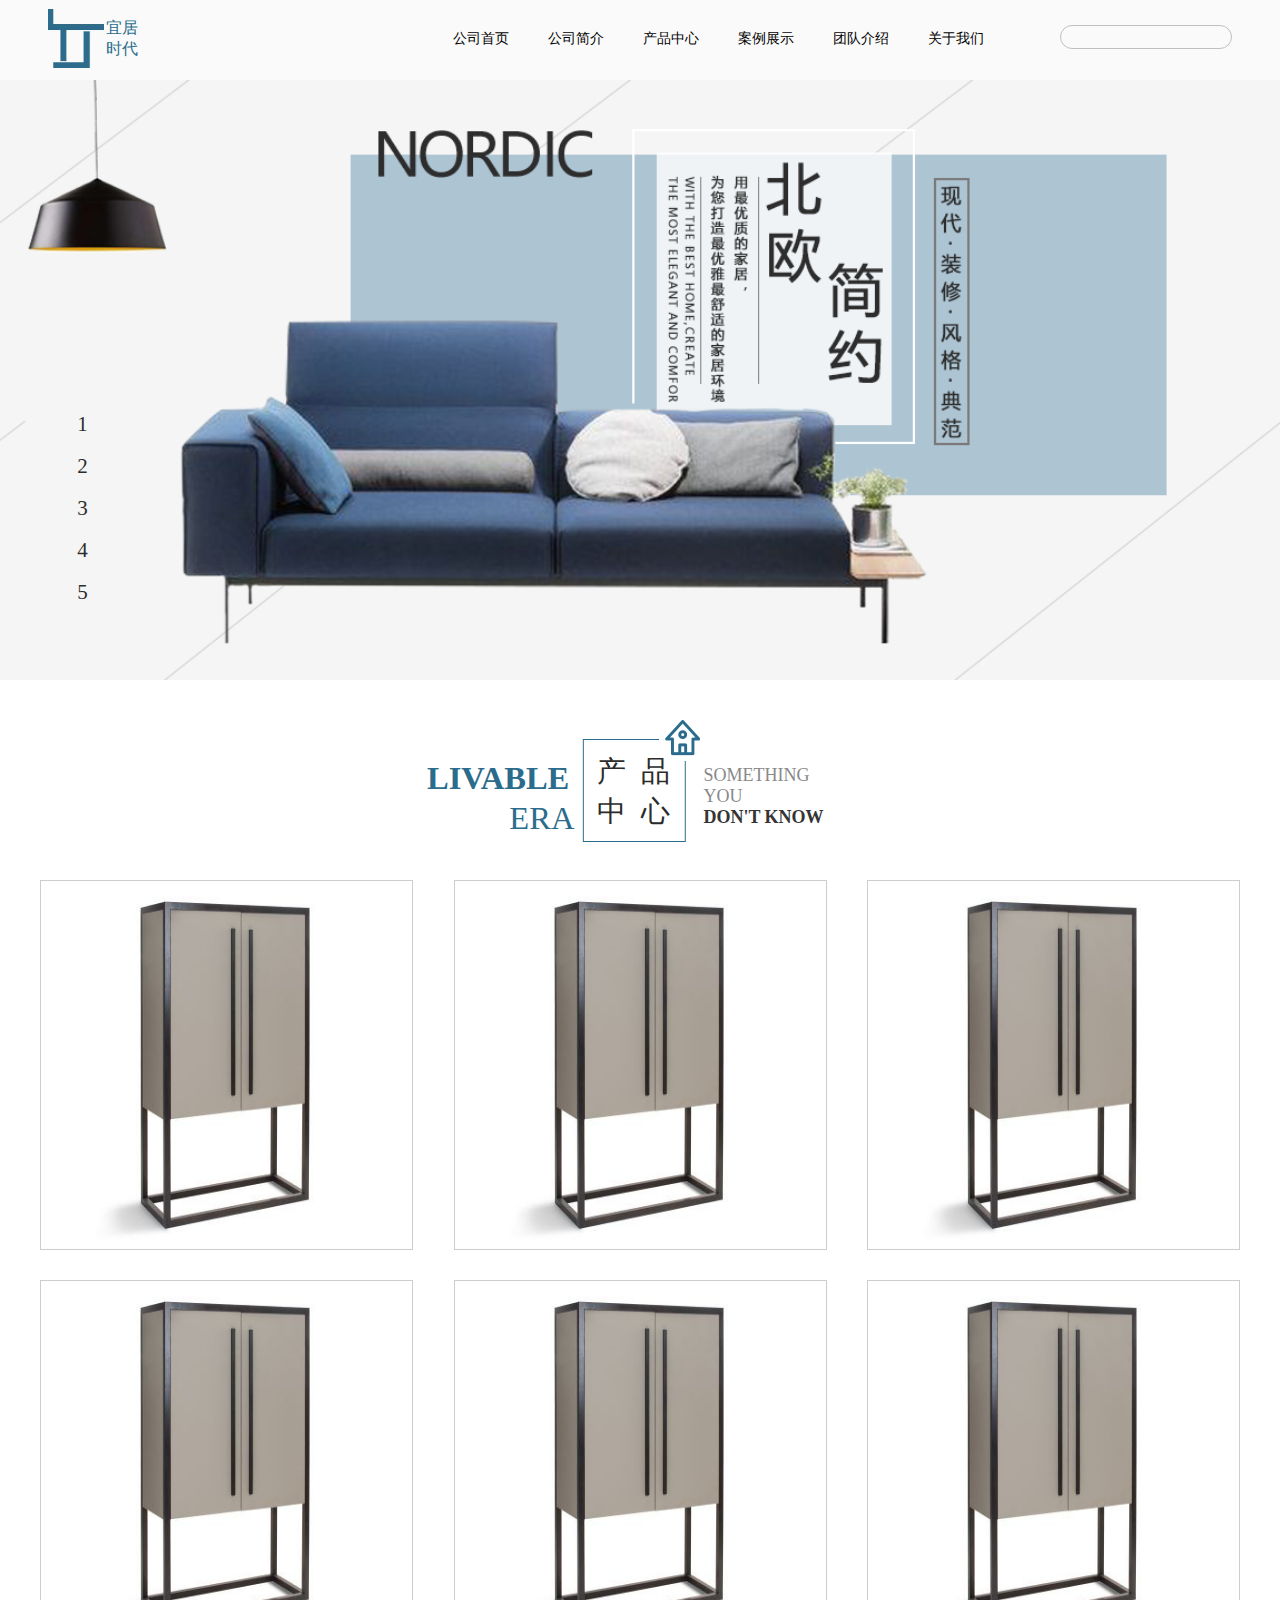
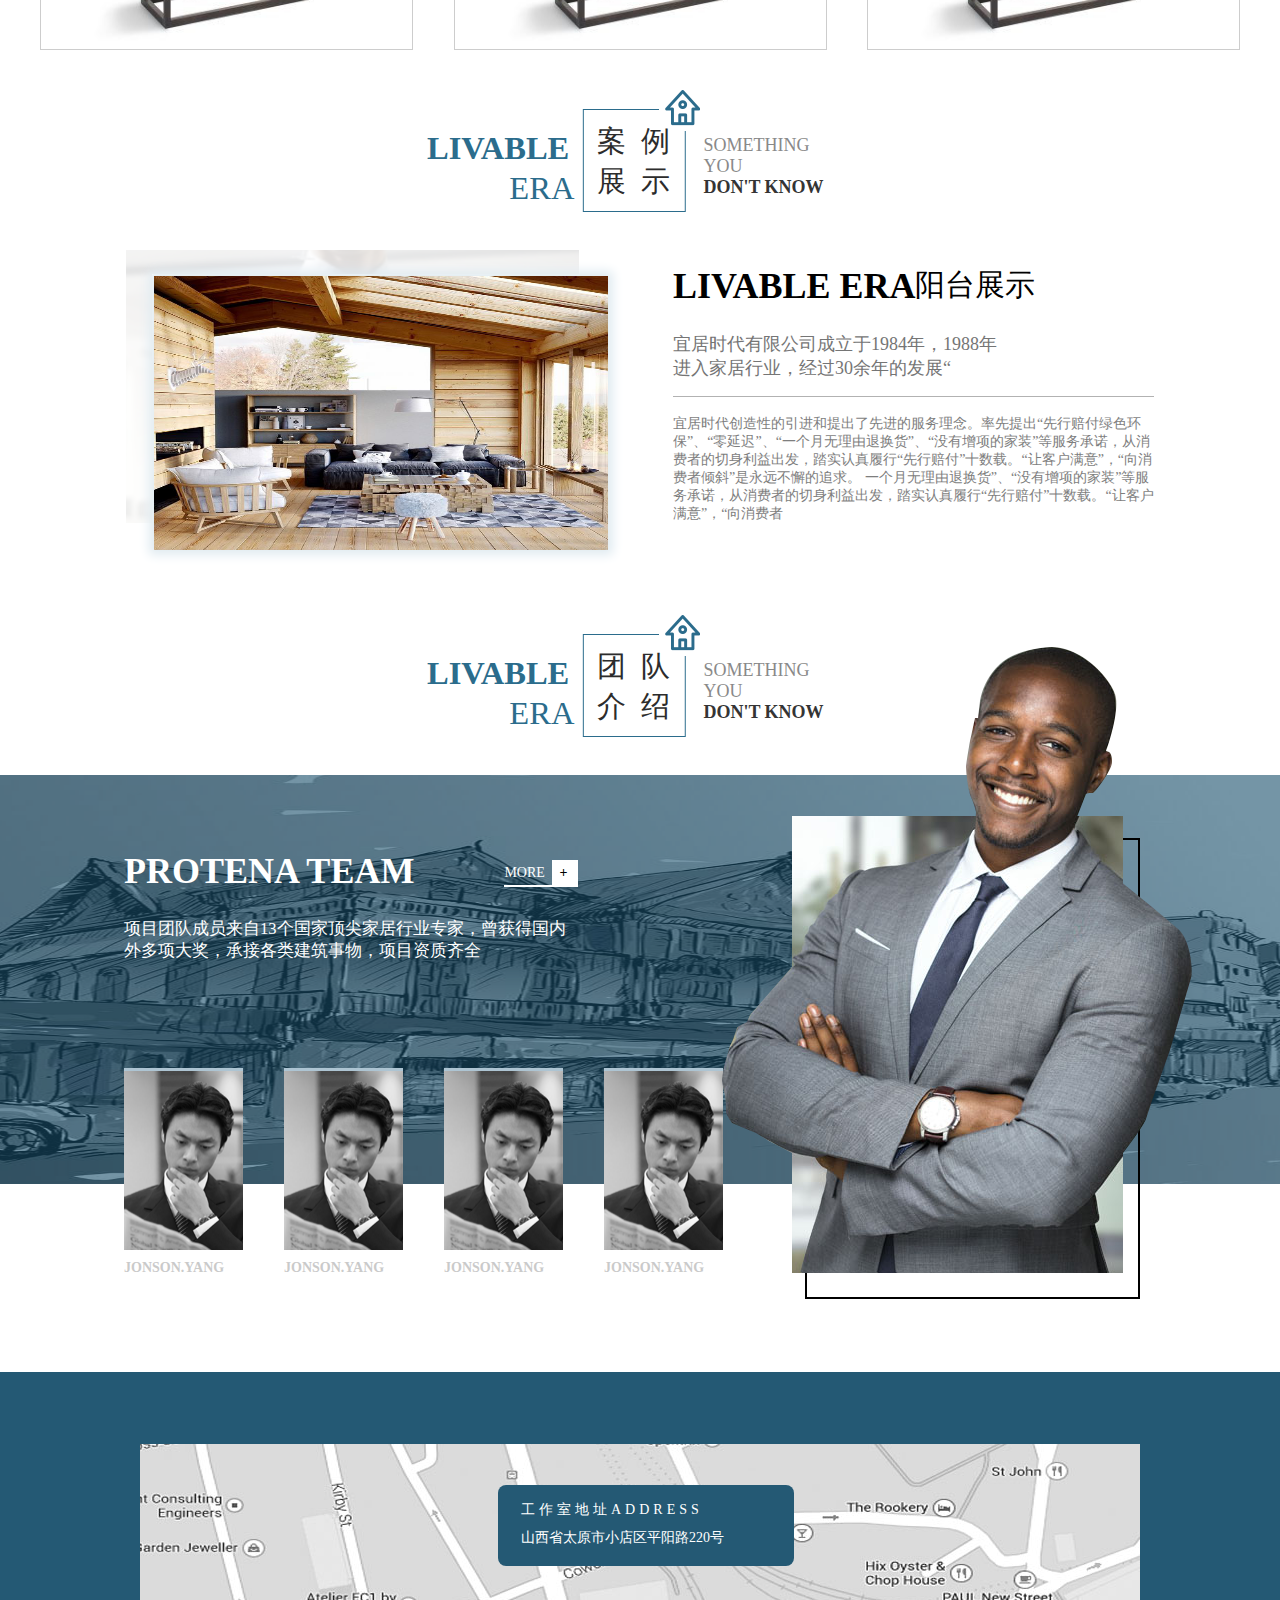
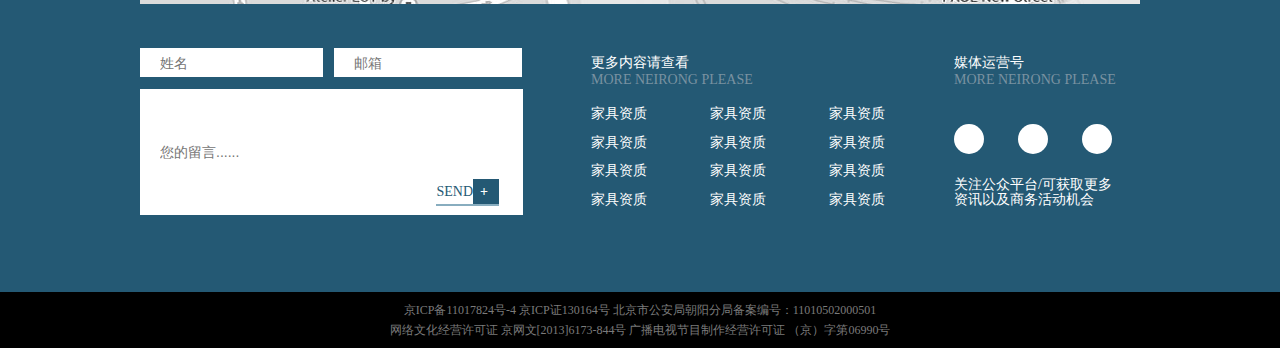
<file: index.html>
<!DOCTYPE html>
<html lang="en">
<head>
	<meta charset="UTF-8">
	<title>公司首页</title>
	<link rel="stylesheet" href="css/index.css">
	<link rel="stylesheet" href="css/public.css">
</head>
<body>
	<div id="head">
		<div class="head_top">
			<div class="head_logo">
				<img src="img/logo.jpg" alt="" class="logo">
				<p class="yiju_zi">宜居时代</p>
			</div>
			<div class="daohan">
				<div class="daohan_item">
					<div class="item_left"></div>
					<a href="index.html">
						<span class="daohan_zi">公司首页</span>
					</a>
					<div class="item_right"></div>
				</div>
				<div class="daohan_item">
					<div class="item_left"></div>
					<a href="gongsi.html">
						<span class="daohan_zi">公司简介</span>
					</a>
					<div class="item_right"></div>
				</div>
				<div class="daohan_item">
					<div class="item_left"></div>
					<a href="product.html">
						<span class="daohan_zi">产品中心</span>
					</a>
					<div class="item_right"></div>
				</div>
				<div class="daohan_item">
					<div class="item_left"></div>
					<a href="anli.html">
						<span class="daohan_zi">案例展示</span>
					</a>
					<div class="item_right"></div>
				</div>
				<div class="daohan_item">
					<div class="item_left"></div>
					<a href="tuandui.html">
						<span class="daohan_zi">团队介绍</span>
					</a>
					<div class="item_right"></div>
				</div>
				<div class="daohan_item">
					<div class="item_left"></div>
					<a href="about.html">
						<span class="daohan_zi">关于我们</span>
					</a>
					<div class="item_right"></div>
				</div>
			</div>
			<div class="sousuo">
				<p>&#xe627;</p>
			</div>	
		</div>
	</div>
	<div class="banner">
		<div class="banner_all1">
			<div class="banner_item">
				<div class="item_left"></div>
				<p class="banner_shuzi">1</p>
				<div class="item_right"></div>
			</div>
			<div class="banner_item banner_item1">
				<div class="item_left"></div>
				<p class="banner_shuzi ">2</p>
				<div class="item_right"></div>
			</div>
			<div class="banner_item banner_item1">
				<div class="item_left"></div>
				<p class="banner_shuzi">3</p>
				<div class="item_right"></div>
			</div>
			<div class="banner_item banner_item1">
				<div class="item_left"></div>
				<p class="banner_shuzi">4</p>
				<div class="item_right"></div>
			</div>
			<div class="banner_item banner_item1">
				<div class="item_left"></div>
				<p class="banner_shuzi">5</p>
				<div class="item_right"></div>
			</div>
		</div>
	</div>
	<div class="product">
		<div class="product_top">
			<p class="product_strong">LIVABLE</p>
			<p class="product_normal">ERA</p>
			<div class="product_title">
				产品<br>中心
			</div>
			<span class="pruoduct_right">
				SOMETHING<br>YOU
				<h1>DON'T KNOW</h1>
			</span>
		</div>
		<div class="product_bottom">
			<div class="product_item product_item2">
				<img src="img/pro1.png" alt="">
				<div class="product_float">
					<div class="product_floata">
					</div>
					<div class="product_floatb">餐桌</div>
					<div class="product_floatc">
						<img src="img/qq.png" alt="">
						<p> ·TABLE·</p>
						<img src="img/qq.png" alt="">
					</div>
				</div>
			</div>
			<div class="product_item  product_item1 product_item2">
				<img src="img/pro1.png" alt="">
				<div class="product_float">
					<div class="product_floata">
					</div>
					<div class="product_floatb">餐桌</div>
					<div class="product_floatc">
						<img src="img/qq.png" alt="">
						<p> ·TABLE·</p>
						<img src="img/qq.png" alt="">
					</div>
				</div>
			</div>
			<div class="product_item product_item2">
				<img src="img/pro1.png" alt="">
				<div class="product_float">
					<div class="product_floata">
					</div>
					<div class="product_floatb">餐桌</div>
					<div class="product_floatc">
						<img src="img/qq.png" alt="">
						<p> ·TABLE·</p>
						<img src="img/qq.png" alt="">
					</div>
				</div>
			</div>
			<div class="product_item">
				<img src="img/pro1.png" alt="">
				<div class="product_float">
					<div class="product_floata">
					</div>
					<div class="product_floatb">餐桌</div>
					<div class="product_floatc">
						<img src="img/qq.png" alt="">
						<p> ·TABLE·</p>
						<img src="img/qq.png" alt="">
					</div>
				</div>
			</div>
			<div class="product_item  product_item1">
				<img src="img/pro1.png" alt="">
				<div class="product_float">
					<div class="product_floata">
					</div>
					<div class="product_floatb">餐桌</div>
					<div class="product_floatc">
						<img src="img/qq.png" alt="">
						<p> ·TABLE·</p>
						<img src="img/qq.png" alt="">
					</div>
				</div>
			</div>
			<div class="product_item">
				<img src="img/pro1.png" alt="">
				<div class="product_float">
					<div class="product_floata">
					</div>
					<div class="product_floatb">餐桌</div>
					<div class="product_floatc">
						<img src="img/qq.png" alt="">
						<p> ·TABLE·</p>
						<img src="img/qq.png" alt="">
					</div>
				</div>
			</div>
		</div>
	</div>
	<div class="product tuandui">
		<div class="product_top">
			<p class="product_strong">LIVABLE</p>
			<p class="product_normal">ERA</p>
			<div class="product_title">
				案例<br>展示
			</div>
			<span class="pruoduct_right">
				SOMETHING<br>YOU
				<h1>DON'T KNOW</h1>
			</span>
		</div>
		<div class="tuandui_bottom">
			<img src="img/tuandui2.png" alt="" class="tuandui_tu2">
			<img src="img/tuandui3.png" alt="" class="tuandui_tu3">
			<img src="img/tuandui1.png" alt="" class="tuandui_tu1">
			<h1>LIVABLE ERA <h2>阳台展示</h2></h1>
			<p>宜居时代有限公司成立于1984年，1988年进入家居行业，经过30余年的发展“</p>
			<div class="tuandui_wenzi">
					宜居时代创造性的引进和提出了先进的服务理念。率先提出“先行赔付绿色环保”、“零延迟”、“一个月无理由退换货”、“没有增项的家装”等服务承诺，从消费者的切身利益出发，踏实认真履行“先行赔付”十数载。“让客户满意”，“向消费者倾斜”是永远不懈的追求。
					一个月无理由退换货”、“没有增项的家装”等服务承诺，从消费者的切身利益出发，踏实认真履行“先行赔付”十数载。“让客户满意”，“向消费者
				<div class="send1">
					<span>SEND</span>
					<div class="send_more">+</div>
				</div>
			</div>
		</div>
	</div>
	<div class="jieshaoall">
		<div class="jieshao">
			<div class="product_top">
				<p class="product_strong">LIVABLE</p>
				<p class="product_normal">ERA</p>
				<div class="product_title">
					团队<br>介绍

				</div>
				<span class="pruoduct_right">
					SOMETHING<br>YOU
					<h1>DON'T KNOW</h1>
				</span>
			</div>
		</div>

		<div class="jieshao_bottom">
			<div class="jieshao_bottom1">
			<img src="img/team_bg.png" alt="">
			</div>
			<div class="jieshao_bottom2">
				<h1>PROTENA TEAM</h1>
				<div class="more1">
					<span>MORE</span>
					<div class="more_white">+</div>
				</div>
				<p>项目团队成员来自13个国家顶尖家居行业专家，曾获得国内外多项大奖，承接各类建筑事物，项目资质齐全</p>
				<div class="jieshao_renwu">
					<div class="renwu_item">
						<img src="img/renwu1.png" alt="">
						<span>JONSON.YANG</span>
					</div>
					<div class="renwu_item">
						<img src="img/renwu1.png" alt="">
						<span>JONSON.YANG</span>
					</div>
					<div class="renwu_item">
						<img src="img/renwu1.png" alt="">
						<span>JONSON.YANG</span>
					</div>
					<div class="renwu_item">
						<img src="img/renwu1.png" alt="">
						<span>JONSON.YANG</span>
					</div>
				</div>
				<div class="jieshao_zhujue">
				</div>
				<div class="jieshao_zhujue jieshao_zhujue1">
					<img src="img/ren.png" alt="">
				</div>
			</div>

		</div>

	</div>
	</div>
	<div class="zhandianall">
		<div class="zhandian">
			<div class="ditu">
				<img src="img/ditu.jpg" alt="" class="ditu_img">
				<p class="ditutubiao">&#xe648;</p>
				<div class="zhandian_dizhi">
					<span>工作室地址ADDRESS</span>
					<p>山西省太原市小店区平阳路220号</p>
				</div>
			</div>
			<div class="new">
				<div class="zhandian_new">
					<form action="">
						<input type="text" placeholder="姓名" class="new_name">
						<input type="text" placeholder="邮箱" class="new_name new_email">
						<input type="textarea" placeholder="您的留言......" class="new_name new_liuyan">
						<div class="send">
							<span>SEND</span>
							<div class="send_more">+</div>
						</div>
					</form>
				</div>
				<div class="zixun">
					<p>更多内容请查看</p>
					<span>MORE NEIRONG PLEASE</span>
					<ul>
						<li class="zixun_left">
							<p>家具资质</p>
							<p>家具资质</p>
							<p>家具资质</p>
							<p>家具资质</p>
						</li>
						<li class="zixun_left zixun_m">
							<p>家具资质</p>
							<p>家具资质</p>
							<p>家具资质</p>
							<p>家具资质</p>
						</li>
						<li class="zixun_left">
							<p>家具资质</p>
							<p>家具资质</p>
							<p>家具资质</p>
							<p>家具资质</p>
						</li>
					</ul>
				</div>
				<div class="zixun media">
					<p>媒体运营号</p>
					<span>MORE NEIRONG PLEASE</span>
					<p class="zixun_lianxi">&#xe699;</p>
					<p class="zixun_lianxi ">&#xe699;</p>
					<p class="zixun_lianxi zixun_lianxi1">&#xe699;</p>
					<p>关注公众平台/可获取更多资讯以及商务活动机会</p>
				</div>
			</div>
		</div>
	</div>
	<div class="banquan">
		<p>京ICP备11017824号-4 京ICP证130164号 北京市公安局朝阳分局备案编号：11010502000501</p>
		<p>网络文化经营许可证 京网文[2013]6173-844号 广播电视节目制作经营许可证 （京）字第06990号</p>
	</div>
</body>
</html>
</file>
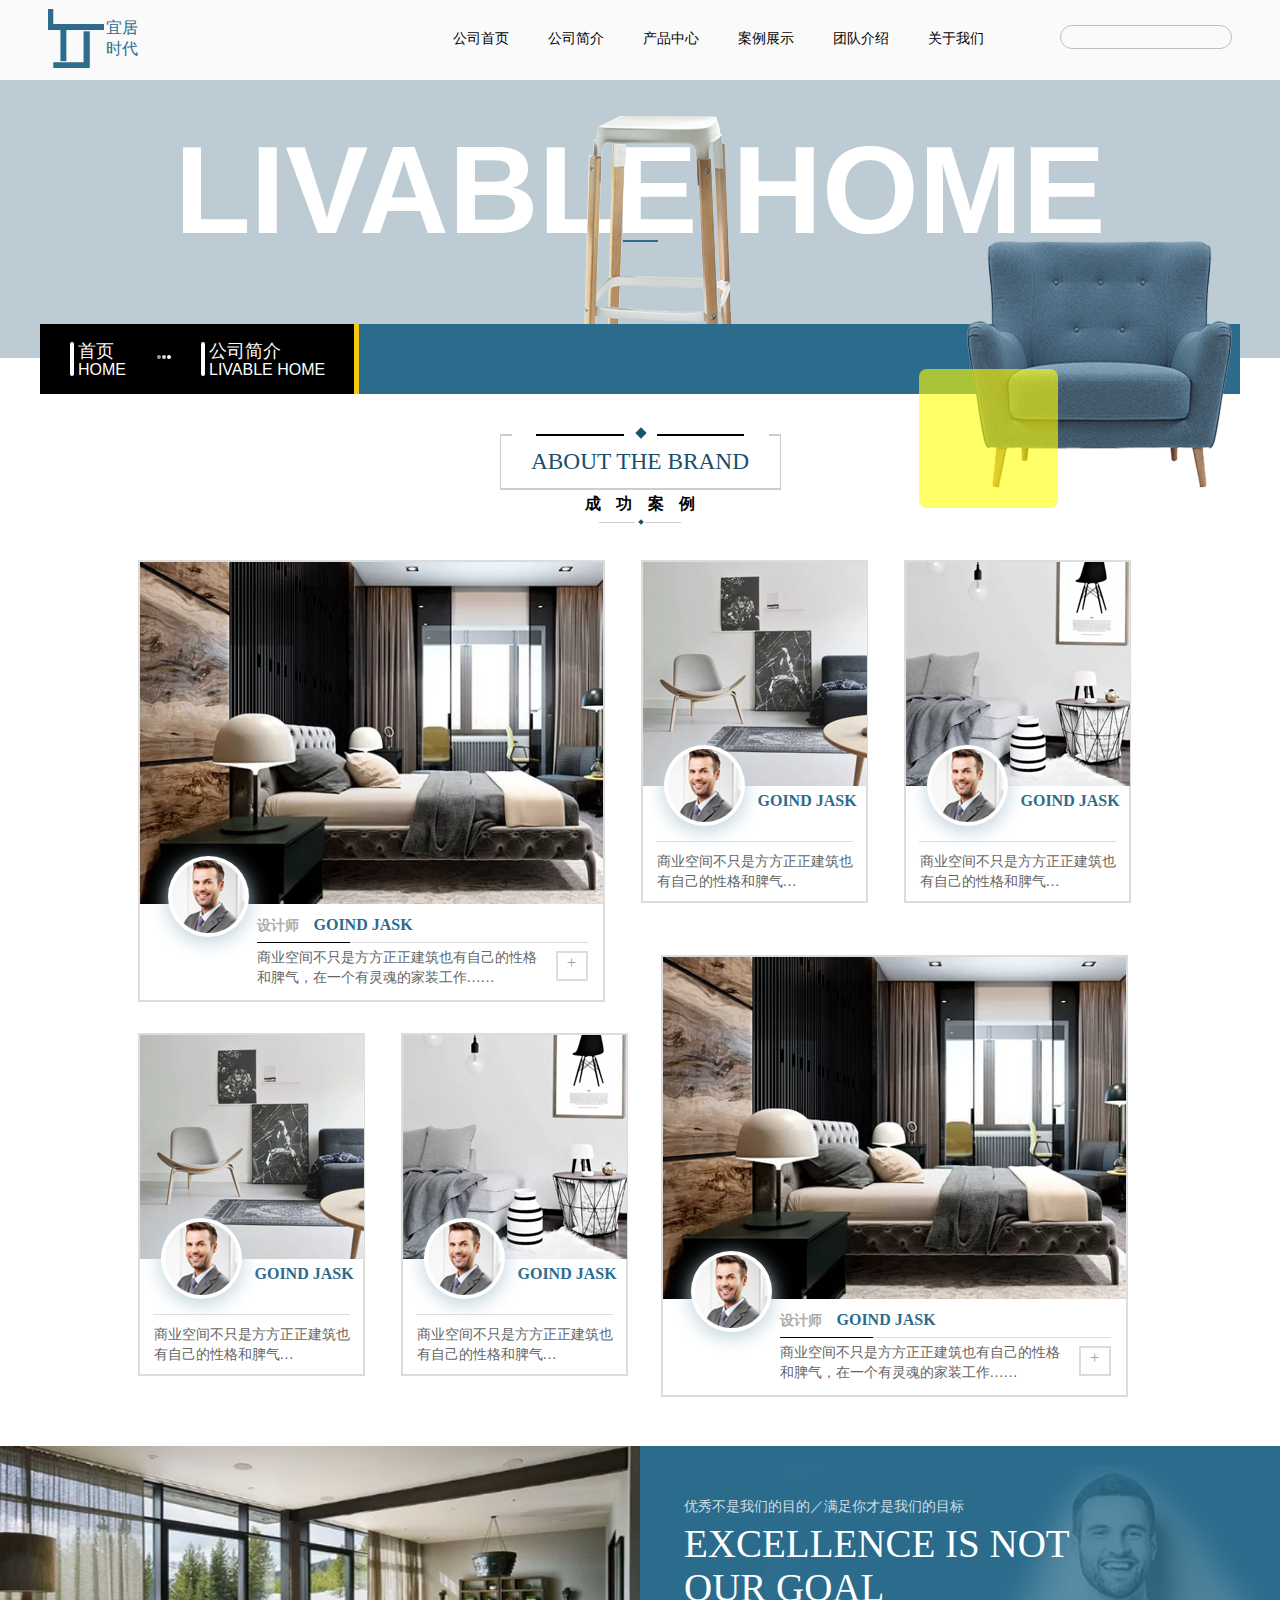
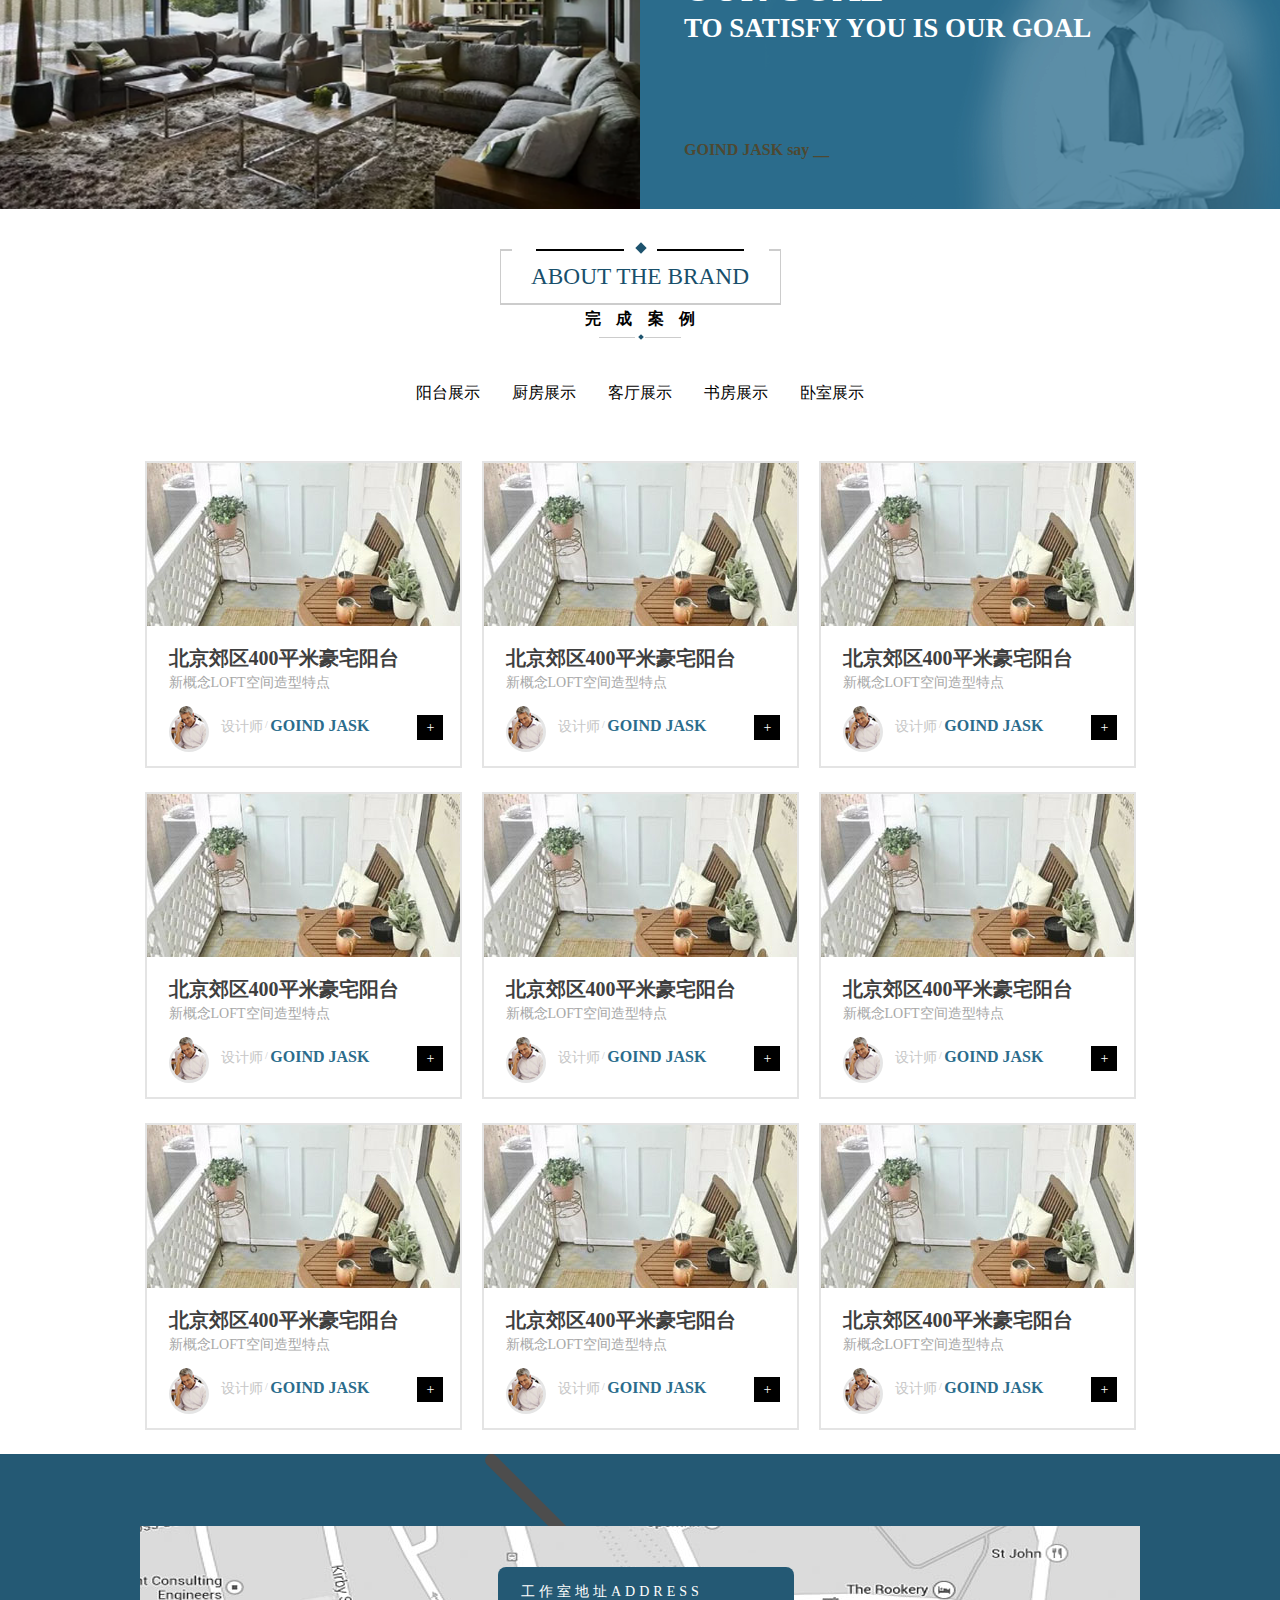
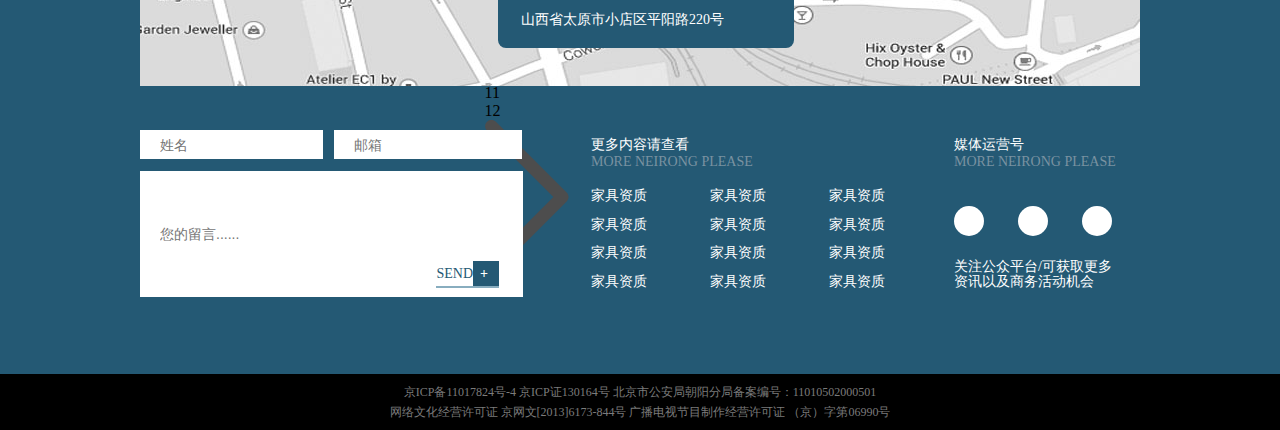
<file: anli.html>
<!DOCTYPE html>
<html lang="en">
<head>
	<meta charset="UTF-8">
	<title>案例展示</title>
	<link rel="stylesheet" href="css/index.css">
	<link rel="stylesheet" href="css/public.css">
	<link rel="stylesheet" href="css/gongsi.css">
	<link rel="stylesheet" href="css/anli.css">
</head>
<body>
	<div id="head">
		<div class="head_top">
			<div class="head_logo">
				<img src="img/logo.jpg" alt="" class="logo">
				<p class="yiju_zi">宜居时代</p>
			</div>
			<div class="daohan">
				<div class="daohan_item">
					<div class="item_left"></div>
					<a href="index.html">
						<span class="daohan_zi">公司首页</span>
					</a>
					<div class="item_right"></div>
				</div>
				<div class="daohan_item">
					<div class="item_left"></div>
					<a href="gongsi.html">
						<span class="daohan_zi">公司简介</span>
					</a>
					<div class="item_right"></div>
				</div>
				<div class="daohan_item">
					<div class="item_left"></div>
					<a href="product.html">
						<span class="daohan_zi">产品中心</span>
					</a>
					<div class="item_right"></div>
				</div>
				<div class="daohan_item">
					<div class="item_left"></div>
					<a href="anli.html">
						<span class="daohan_zi">案例展示</span>
					</a>
					<div class="item_right"></div>
				</div>
				<div class="daohan_item">
					<div class="item_left"></div>
					<a href="tuandui.html">
						<span class="daohan_zi">团队介绍</span>
					</a>
					<div class="item_right"></div>
				</div>
				<div class="daohan_item">
					<div class="item_left"></div>
					<a href="about.html">
						<span class="daohan_zi">关于我们</span>
					</a>
					<div class="item_right"></div>
				</div>
			</div>
			<div class="sousuo">
				<p>&#xe627;</p>
			</div>	
		</div>
	</div>
	
	<div class="banner_all">
		<div class="banner1">
			<h1>LIVABLE HOME</h1>
			<div class="banner1_tu">
				<img src="img/yizi.png">
			</div>
			<div class="banner_line1"></div>
			<p>公司简介</p>
		</div>
	</div>
	<div class="bread">
		<div class="bread1">
			<div class="bread1_left">
				<a href="">
					<div class="bread1_ledt_line"></div>
					<p>首页<br><i>HOME</i></p>
				</a>
				<div class="bread1_left_shenglue"></div>
				<div class="bread1_left_shenglue bread1_left_shenglue1"></div>
				<div class="bread1_left_shenglue bread1_left_shenglue2"></div>
				<a href="gongsijianjie.html">
					<div class="bread1_ledt_line"></div>
					<p>公司简介<br><i>LIVABLE HOME</i></p>
				</a>
			</div>
			<img src="img/gbanner1.png">
			<div class="bread1_huang"></div>
		</div>
	</div>
	<div class="pinpai_tou">
		<div class="pinpai_tou_kuang"></div>
		<div class="pinpai_tou_cover"></div>
		<div class="pinpai_tou_hengline"></div>
		<div class="pinpai_tou_ling"></div>
		<div class="pinpai_tou_hengline1"></div>
		<p>ABOUT THE BRAND</p>
		<h1>成&nbsp;&nbsp;&nbsp;&nbsp;功&nbsp;&nbsp;&nbsp;&nbsp;案&nbsp;&nbsp;&nbsp;&nbsp;例</h1>
		<div class="pinpai_tou_hengline2"></div>
		<div class="pinpai_tou_ling1"></div>
		<div class="pinpai_tou_hengline3"></div>
	</div>
	<div class="chenggong_bottom1">
		<div class="chenggong_bottom1_left">
			<img src="img/chenggong1.png">
			<div class="chenggong_bottom1_left_bg">
				<img src="img/chenggong2.png">
			</div>
			<h1>设计师<i>GOIND JASK</i></h1>
			<div class="chenggong_bottom1_left_bottom">
				<div class="chenggong_bottom1_left_bottom_line"></div>
				<p>商业空间不只是方方正正建筑也有自己的性格
				和脾气，在一个有灵魂的家装工作……</p>
				<div class="chenggong_bottom1_left_bottom_more">+</div>
			</div>
		</div>
		<div class="chenggong_bottom1_middle">
			<div class="chenggong_bottom1_middle_im">
				<img src="img/chenggong3.png">
			</div>
			<div class="chenggong_bottom1_left_bg chenggong_bottom1_middle_bg">
				<img src="img/chenggong2.png">
			</div>
			<h1>GOIND JASK</h1>
			<div class="chenggong_bottom1_middle_line"></div>
			<p>商业空间不只是方方正正建筑也
			有自己的性格和脾气…</p>
		</div>
		<div class="chenggong_bottom1_middle">
			<div class="chenggong_bottom1_middle_im">
				<img src="img/chenggong4.png">
			</div>
			<div class="chenggong_bottom1_left_bg chenggong_bottom1_middle_bg">
				<img src="img/chenggong2.png">
			</div>
			<h1>GOIND JASK</h1>
			<div class="chenggong_bottom1_middle_line"></div>
			<p>商业空间不只是方方正正建筑也
			有自己的性格和脾气…</p>
		</div>
	</div>
	<div class="chenggong_bottom1 chenggong_bottom2">
		<div class="chenggong_bottom1_middle chenggong_bottom2_middle">
			<div class="chenggong_bottom1_middle_im">
				<img src="img/chenggong3.png">
			</div>
			<div class="chenggong_bottom1_left_bg chenggong_bottom1_middle_bg">
				<img src="img/chenggong2.png">
			</div>
			<h1>GOIND JASK</h1>
			<div class="chenggong_bottom1_middle_line"></div>
			<p>商业空间不只是方方正正建筑也
			有自己的性格和脾气…</p>
		</div>
		<div class="chenggong_bottom1_middle">
			<div class="chenggong_bottom1_middle_im">
				<img src="img/chenggong4.png">
			</div>
			<div class="chenggong_bottom1_left_bg chenggong_bottom1_middle_bg">
				<img src="img/chenggong2.png">
			</div>
			<h1>GOIND JASK</h1>
			<div class="chenggong_bottom1_middle_line"></div>
			<p>商业空间不只是方方正正建筑也
			有自己的性格和脾气…</p>
		</div>
		<div class="chenggong_bottom1_left chenggong_bottom2_left">
			<img src="img/chenggong1.png">
			<div class="chenggong_bottom1_left_bg">
				<img src="img/chenggong2.png">
			</div>
			<h1>设计师<i>GOIND JASK</i></h1>
			<div class="chenggong_bottom1_left_bottom">
				<div class="chenggong_bottom1_left_bottom_line"></div>
				<p>商业空间不只是方方正正建筑也有自己的性格
				和脾气，在一个有灵魂的家装工作……</p>
				<div class="chenggong_bottom1_left_bottom_more">+</div>
			</div>
		</div>
	</div>
	<div class="chenggong_fenge">
		<div class="chenggong_fenge_left">
			<img src="img/chenggong5.png">
		</div>
		<div class="chenggong_fenge_right">
			<p>优秀不是我们的目的／满足你才是我们的目标</p>
			<h1>EXCELLENCE IS NOT<br>OUR GOAL</h1>
			<h2>TO SATISFY YOU IS OUR GOAL</h2>
			<h3>GOIND JASK say __</h3>
			<img src="img/chenggong6.png">
		</div>
	</div>
	<div class="pinpai_tou">
		<div class="pinpai_tou_kuang"></div>
		<div class="pinpai_tou_cover"></div>
		<div class="pinpai_tou_hengline"></div>
		<div class="pinpai_tou_ling"></div>
		<div class="pinpai_tou_hengline1"></div>
		<p>ABOUT THE BRAND</p>
		<h1>完&nbsp;&nbsp;&nbsp;&nbsp;成&nbsp;&nbsp;&nbsp;&nbsp;案&nbsp;&nbsp;&nbsp;&nbsp;例</h1>
		<div class="pinpai_tou_hengline2"></div>
		<div class="pinpai_tou_ling1"></div>
		<div class="pinpai_tou_hengline3"></div>
	</div>
	<div class="wancheng_bottom">
		<div class="wancheng_bottom1">
			<ul>
				<li>
					<p>阳台展示</p>
					<div class="wancheng_bottom1_line">
						<div class="wancheng_bottom1_line1">
						</div>
					</div>
				</li>

				<li class="wancheng_bottom1_li">
					<p>厨房展示</p>
					<div class="wancheng_bottom1_line">
						<div class="wancheng_bottom1_line1">
						</div>
					</div>
				</li>

				<li class="wancheng_bottom1_li">
					<p>客厅展示</p>
					<div class="wancheng_bottom1_line">
						<div class="wancheng_bottom1_line1">
						</div>
					</div>
				</li>

				<li class="wancheng_bottom1_li">
					<p>书房展示</p>
					<div class="wancheng_bottom1_line">
						<div class="wancheng_bottom1_line1">
						</div>
					</div>
				</li>

				<li class="wancheng_bottom1_li">
					<p>卧室展示</p>
					<div class="wancheng_bottom1_line">
						<div class="wancheng_bottom1_line1">
						</div>
					</div>
				</li>
			</ul>
		</div>
		<div class="wancheng_bottom2">
			<ul>
				<li>
					<div class="wancheng1">
						<img src="img/wancheng1.jpg">
					</div>
					<h1>北京郊区400平米豪宅阳台</h1>
					<h2>新概念LOFT空间造型特点</h2>
					<div>
						<div class="wancheng1_ren">
							<img src="img/wancheng_ren.png">
						</div>
						<p>设计师</p>
						<span>&nbsp;/&nbsp;</span>
						<h3>GOIND JASK</h3>
						<div class="wancheng1_more">+
						</div>
					</div>
				</li>
				<li class="wancheng_bottom2_li">
					<div class="wancheng1">
						<img src="img/wancheng1.jpg">
					</div>
					<h1>北京郊区400平米豪宅阳台</h1>
					<h2>新概念LOFT空间造型特点</h2>
					<div>
						<div class="wancheng1_ren">
							<img src="img/wancheng_ren.png">
						</div>
						<p>设计师</p>
						<span>&nbsp;/&nbsp;</span>
						<h3>GOIND JASK</h3>
						<div class="wancheng1_more">+
						</div>
					</div>
				</li>
				<li>
					<div class="wancheng1">
						<img src="img/wancheng1.jpg">
					</div>
					<h1>北京郊区400平米豪宅阳台</h1>
					<h2>新概念LOFT空间造型特点</h2>
					<div>
						<div class="wancheng1_ren">
							<img src="img/wancheng_ren.png">
						</div>
						<p>设计师</p>
						<span>&nbsp;/&nbsp;</span>
						<h3>GOIND JASK</h3>
						<div class="wancheng1_more">+
						</div>
					</div>
				</li>
			</ul>
			<ul>
				<li>
					<div class="wancheng1">
						<img src="img/wancheng1.jpg">
					</div>
					<h1>北京郊区400平米豪宅阳台</h1>
					<h2>新概念LOFT空间造型特点</h2>
					<div>
						<div class="wancheng1_ren">
							<img src="img/wancheng_ren.png">
						</div>
						<p>设计师</p>
						<span>&nbsp;/&nbsp;</span>
						<h3>GOIND JASK</h3>
						<div class="wancheng1_more">+
						</div>
					</div>
				</li>
				<li class="wancheng_bottom2_li">
					<div class="wancheng1">
						<img src="img/wancheng1.jpg">
					</div>
					<h1>北京郊区400平米豪宅阳台</h1>
					<h2>新概念LOFT空间造型特点</h2>
					<div>
						<div class="wancheng1_ren">
							<img src="img/wancheng_ren.png">
						</div>
						<p>设计师</p>
						<span>&nbsp;/&nbsp;</span>
						<h3>GOIND JASK</h3>
						<div class="wancheng1_more">+
						</div>
					</div>
				</li>
				<li>
					<div class="wancheng1">
						<img src="img/wancheng1.jpg">
					</div>
					<h1>北京郊区400平米豪宅阳台</h1>
					<h2>新概念LOFT空间造型特点</h2>
					<div>
						<div class="wancheng1_ren">
							<img src="img/wancheng_ren.png">
						</div>
						<p>设计师</p>
						<span>&nbsp;/&nbsp;</span>
						<h3>GOIND JASK</h3>
						<div class="wancheng1_more">+
						</div>
					</div>
				</li>
			</ul>
			<ul>
				<li>
					<div class="wancheng1">
						<img src="img/wancheng1.jpg">
					</div>
					<h1>北京郊区400平米豪宅阳台</h1>
					<h2>新概念LOFT空间造型特点</h2>
					<div>
						<div class="wancheng1_ren">
							<img src="img/wancheng_ren.png">
						</div>
						<p>设计师</p>
						<span>&nbsp;/&nbsp;</span>
						<h3>GOIND JASK</h3>
						<div class="wancheng1_more">+
						</div>
					</div>
				</li>
				<li class="wancheng_bottom2_li">
					<div class="wancheng1">
						<img src="img/wancheng1.jpg">
					</div>
					<h1>北京郊区400平米豪宅阳台</h1>
					<h2>新概念LOFT空间造型特点</h2>
					<div>
						<div class="wancheng1_ren">
							<img src="img/wancheng_ren.png">
						</div>
						<p>设计师</p>
						<span>&nbsp;/&nbsp;</span>
						<h3>GOIND JASK</h3>
						<div class="wancheng1_more">+
						</div>
					</div>
				</li>
				<li>
					<div class="wancheng1">
						<img src="img/wancheng1.jpg">
					</div>
					<h1>北京郊区400平米豪宅阳台</h1>
					<h2>新概念LOFT空间造型特点</h2>
					<div>
						<div class="wancheng1_ren">
							<img src="img/wancheng_ren.png">
						</div>
						<p>设计师</p>
						<span>&nbsp;/&nbsp;</span>
						<h3>GOIND JASK</h3>
						<div class="wancheng1_more">+
						</div>
					</div>
				</li>
			</ul>
			<div class="chanpin_lunbo">	
				<img src="img/left.png" class="chanpin_lunbo_left">
				<div class="chanpin_lunbo1">1</div>
				<div class="chanpin_lunbo1 chanpin_lunbo2">2</div>
				<div class="chanpin_lunbo1 chanpin_lunbo3">3</div>
				<div class="chanpin_lunbo4">...</div>
				<div class="chanpin_lunbo1 chanpin_lunbo5">11</div>
				<div class="chanpin_lunbo1 chanpin_lunbo6">12</div>
				<img src="img/left.png">
			</div>
		</div>
	</div>
	<!-- 站点地图开始 -->
	<div class="zhandianall">
		<div class="zhandian">
			<div class="ditu">
				<img src="img/ditu.jpg" alt="" class="ditu_img">
				<p class="ditutubiao">&#xe648;</p>
				<div class="zhandian_dizhi">
					<span>工作室地址ADDRESS</span>
					<p>山西省太原市小店区平阳路220号</p>
				</div>
			</div>
			<div class="new">
				<div class="zhandian_new">
					<form action="">
						<input type="text" placeholder="姓名" class="new_name">
						<input type="text" placeholder="邮箱" class="new_name new_email">
						<input type="textarea" placeholder="您的留言......" class="new_name new_liuyan">
						<div class="send">
							<span>SEND</span>
							<div class="send_more">+</div>
						</div>
					</form>
				</div>
				<div class="zixun">
					<p>更多内容请查看</p>
					<span>MORE NEIRONG PLEASE</span>
					<ul>
						<li class="zixun_left">
							<p>家具资质</p>
							<p>家具资质</p>
							<p>家具资质</p>
							<p>家具资质</p>
						</li>
						<li class="zixun_left zixun_m">
							<p>家具资质</p>
							<p>家具资质</p>
							<p>家具资质</p>
							<p>家具资质</p>
						</li>
						<li class="zixun_left">
							<p>家具资质</p>
							<p>家具资质</p>
							<p>家具资质</p>
							<p>家具资质</p>
						</li>
					</ul>
				</div>
				<div class="zixun media">
					<p>媒体运营号</p>
					<span>MORE NEIRONG PLEASE</span>
					<p class="zixun_lianxi">&#xe699;</p>
					<p class="zixun_lianxi ">&#xe699;</p>
					<p class="zixun_lianxi zixun_lianxi1">&#xe699;</p>
					<p>关注公众平台/可获取更多资讯以及商务活动机会</p>
				</div>
			</div>
		</div>
	</div>
	<div class="banquan">
		<p>京ICP备11017824号-4 京ICP证130164号 北京市公安局朝阳分局备案编号：11010502000501</p>
		<p>网络文化经营许可证 京网文[2013]6173-844号 广播电视节目制作经营许可证 （京）字第06990号</p>
	</div>
	<!-- 站点地图结束 -->
</body>
</html>
</file>
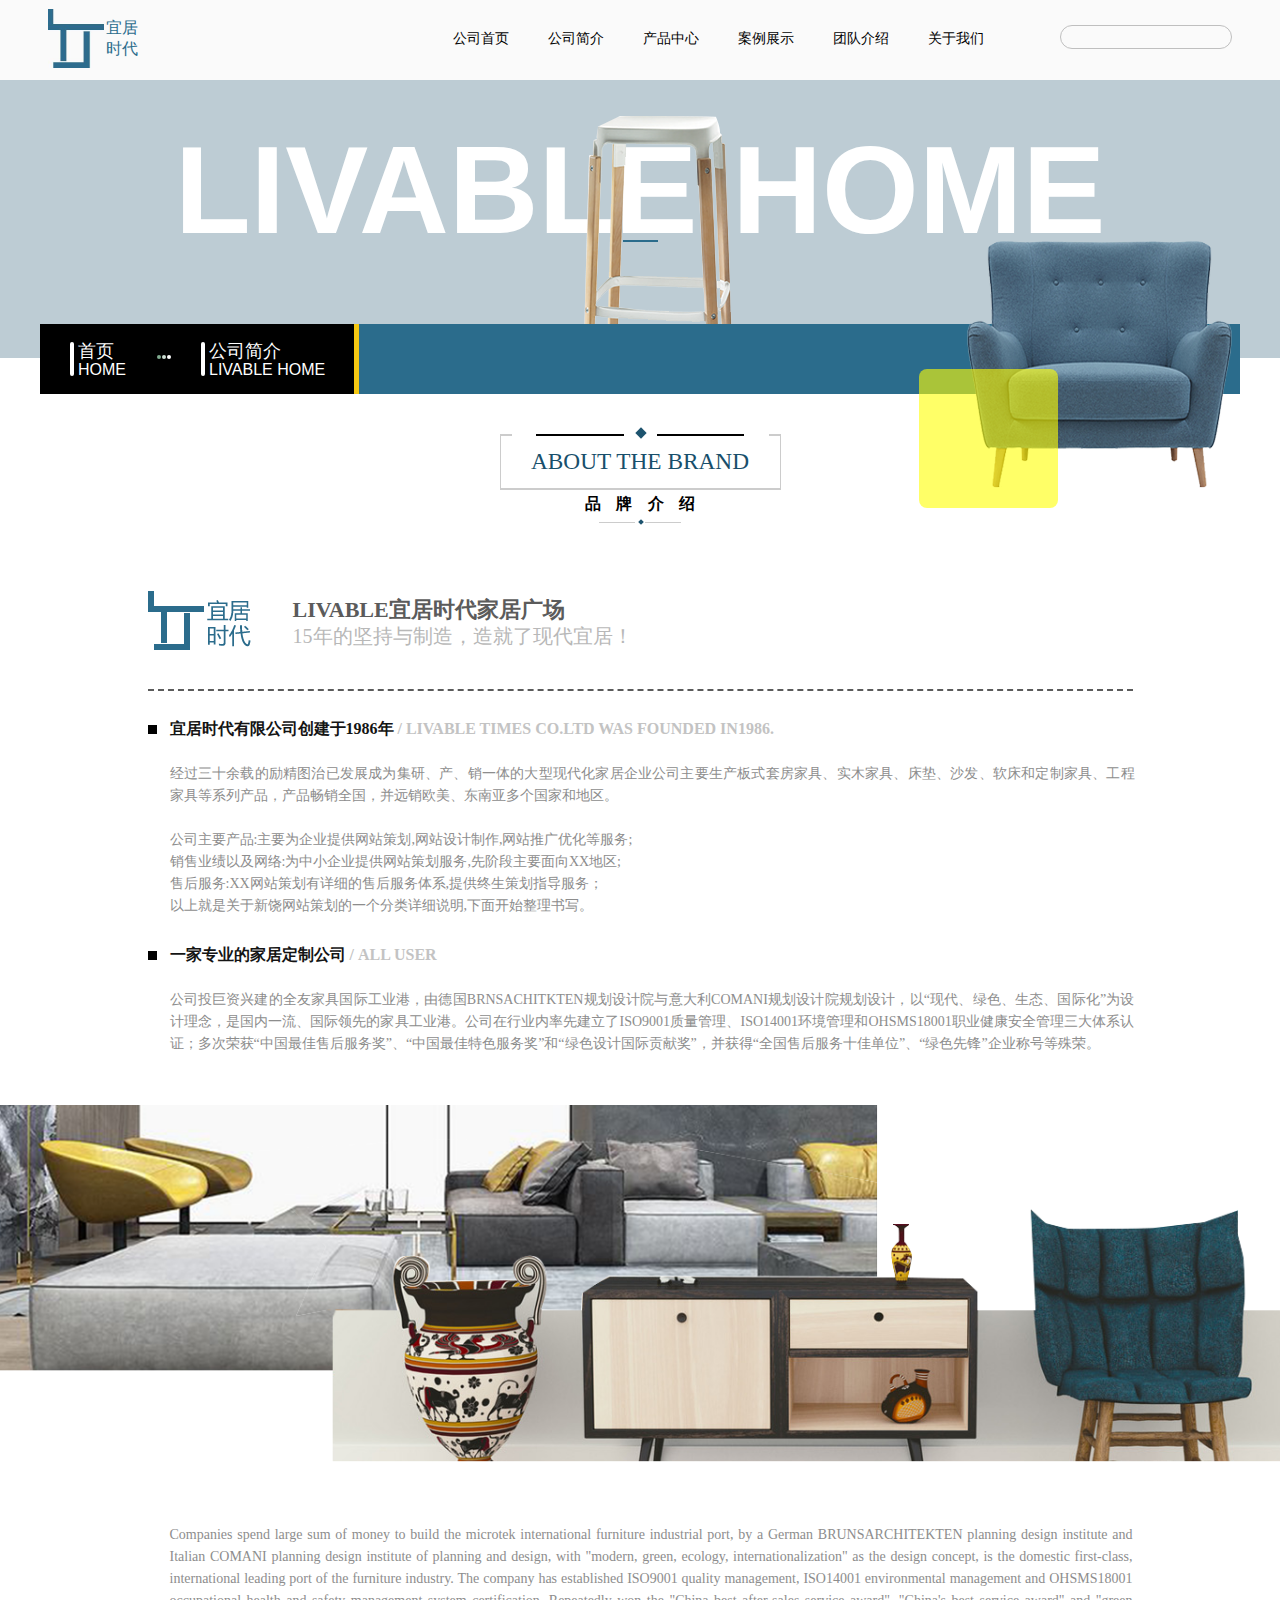
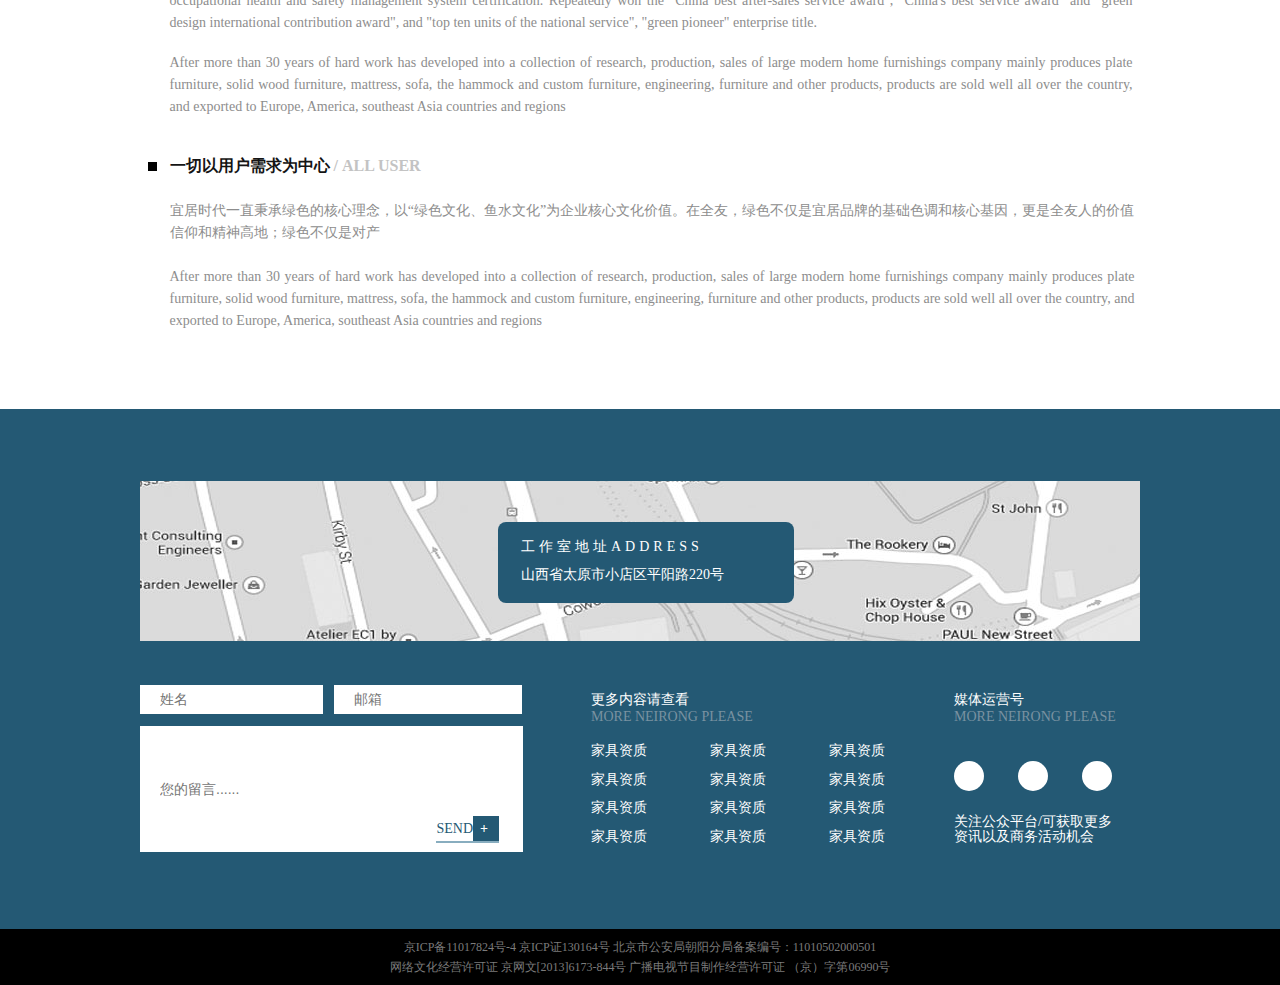
<file: gongsi.html>
<!DOCTYPE html>
<html lang="en">
<head>
	<meta charset="UTF-8">
	<title>公司介绍</title>
	<link rel="stylesheet" href="css/index.css">
	<link rel="stylesheet" href="css/public.css">
	<link rel="stylesheet" href="css/gongsi.css">
</head>
<body>

	<div id="head">
		<div class="head_top">
			<div class="head_logo">
				<img src="img/logo.jpg" alt="" class="logo">
				<p class="yiju_zi">宜居时代</p>
			</div>
			<div class="daohan">
				<div class="daohan_item">
					<div class="item_left"></div>
					<a href="index.html">
						<span class="daohan_zi">公司首页</span>
					</a>
					<div class="item_right"></div>
				</div>
				<div class="daohan_item">
					<div class="item_left"></div>
					<a href="gongsi.html">
						<span class="daohan_zi">公司简介</span>
					</a>
					<div class="item_right"></div>
				</div>
				<div class="daohan_item">
					<div class="item_left"></div>
					<a href="product.html">
						<span class="daohan_zi">产品中心</span>
					</a>
					<div class="item_right"></div>
				</div>
				<div class="daohan_item">
					<div class="item_left"></div>
					<a href="anli.html">
						<span class="daohan_zi">案例展示</span>
					</a>
					<div class="item_right"></div>
				</div>
				<div class="daohan_item">
					<div class="item_left"></div>
					<a href="tuandui.html">
						<span class="daohan_zi">团队介绍</span>
					</a>
					<div class="item_right"></div>
				</div>
				<div class="daohan_item">
					<div class="item_left"></div>
					<a href="about.html">
						<span class="daohan_zi">关于我们</span>
					</a>
					<div class="item_right"></div>
				</div>
			</div>
			<div class="sousuo">
				<p>&#xe627;</p>
			</div>	
		</div>
	</div>
	
	<div class="banner_all">
		<div class="banner1">
			<h1>LIVABLE HOME</h1>
			<div class="banner1_tu">
				<img src="img/yizi.png">
			</div>
			<div class="banner_line1"></div>
			<p>公司简介</p>
		</div>
	</div>
	<div class="bread">
		<div class="bread1">
			<div class="bread1_left">
				<a href="">
					<div class="bread1_ledt_line"></div>
					<p>首页<br><i>HOME</i></p>
				</a>
				<div class="bread1_left_shenglue"></div>
				<div class="bread1_left_shenglue bread1_left_shenglue1"></div>
				<div class="bread1_left_shenglue bread1_left_shenglue2"></div>
				<a href="gongsijianjie.html">
					<div class="bread1_ledt_line"></div>
					<p>公司简介<br><i>LIVABLE HOME</i></p>
				</a>
			</div>
			<img src="img/gbanner1.png">
			<div class="bread1_huang"></div>
		</div>
	</div>
	<div class="pinpai_tou">
		<div class="pinpai_tou_kuang"></div>
		<div class="pinpai_tou_cover"></div>
		<div class="pinpai_tou_hengline"></div>
		<div class="pinpai_tou_ling"></div>
		<div class="pinpai_tou_hengline1"></div>
		<p>ABOUT THE BRAND</p>
		<h1>品&nbsp;&nbsp;&nbsp;&nbsp;牌&nbsp;&nbsp;&nbsp;&nbsp;介&nbsp;&nbsp;&nbsp;&nbsp;绍</h1>
		<div class="pinpai_tou_hengline2"></div>
		<div class="pinpai_tou_ling1"></div>
		<div class="pinpai_tou_hengline3"></div>
	</div>
	<div class="pinpai_bottom">
		<div class="pinpai_bottom1">
			<img src="img/logo1.png">
			<div class="pinpai_bottom1_title">
				<h1>LIVABLE宜居时代家居广场</h1>
				<p>15年的坚持与制造，造就了现代宜居！</p>
			</div>
		</div>
		<div class="pinpai_bottom2">
			<div class="pinpai_bottom2_top">
				<div class="pinpai_bottom2_top_kuai"></div>
				<h1>宜居时代有限公司创建于1986年 <i>/ LIVABLE TIMES CO.LTD WAS FOUNDED IN1986.</i></h1>
				<p>经过三十余载的励精图治已发展成为集研、产、销一体的大型现代化家居企业公司主要生产板式套房家具、实木家具、床垫、沙发、软床和定制家具、工程家具等系列产品，产品畅销全国，并远销欧美、东南亚多个国家和地区。</p>
				<p>&nbsp;</p>
				<p>公司主要产品:主要为企业提供网站策划,网站设计制作,网站推广优化等服务;</p>
				<p>销售业绩以及网络:为中小企业提供网站策划服务,先阶段主要面向XX地区;</p>
				<p>售后服务:XX网站策划有详细的售后服务体系,提供终生策划指导服务；</p>
				<p>以上就是关于新饶网站策划的一个分类详细说明,下面开始整理书写。</p>
			</div>
			<div class="pinpai_bottom2_top pinpai_bottom2_middle">
				<div class="pinpai_bottom2_top_kuai"></div>
				<h1>一家专业的家居定制公司 <i>/ ALL USER</i></h1>
				<p>公司投巨资兴建的全友家具国际工业港，由德国BRNSACHITKTEN规划设计院与意大利COMANI规划设计院规划设计，以“现代、绿色、生态、国际化”为设计理念，是国内一流、国际领先的家具工业港。公司在行业内率先建立了ISO9001质量管理、ISO14001环境管理和OHSMS18001职业健康安全管理三大体系认证；多次荣获“中国最佳售后服务奖”、“中国最佳特色服务奖”和“绿色设计国际贡献奖”，并获得“全国售后服务十佳单位”、“绿色先锋”企业称号等殊荣。</p>
			</div>
		</div>
	</div>
	<div class="pinpai_tupian">
		<img src="img/jiaju2.png">
	</div>
	<div class="pinpai_bottom">
		<div class="pinpai_bottom3">
			<p>Companies spend large sum of money to build the microtek international furniture industrial port, by a German BRUNSARCHITEKTEN planning design institute and Italian COMANI planning design institute of planning and design, with "modern, green, ecology, internationalization" as the design concept, is the domestic first-class, international leading port of the furniture industry. The company has established ISO9001 quality management, ISO14001 environmental management and OHSMS18001 occupational health and safety management system certification. Repeatedly won the "China best after-sales service award", "China's best service award" and "green design international contribution award", and "top ten units of the national service", "green pioneer" enterprise title.</p><br>
			<p>After more than 30 years of hard work has developed into a collection of research, production, sales of large modern home furnishings company mainly produces plate furniture, solid wood furniture, mattress, sofa, the hammock and custom furniture, engineering, furniture and other products, products are sold well all over the country, and exported to Europe, America, southeast Asia countries and regions</p>
		</div>
	</div>
	<div class="pinpai_bottom">
		<div class="pinpai_bottom2 pinpai_bottom_end">
			<div class="pinpai_bottom2_top">
				<div class="pinpai_bottom2_top_kuai"></div>
				<h1>一切以用户需求为中心 <i>/ ALL USER</i></h1>
				<p>宜居时代一直秉承绿色的核心理念，以“绿色文化、鱼水文化”为企业核心文化价值。在全友，绿色不仅是宜居品牌的基础色调和核心基因，更是全友人的价值信仰和精神高地；绿色不仅是对产</p>
				<p>&nbsp;</p>
				<p>After more than 30 years of hard work has developed into a collection of research, production, sales of large modern home furnishings company mainly produces plate furniture, solid wood furniture, mattress, sofa, the hammock and custom furniture, engineering, furniture and other products, products are sold well all over the country, and exported to Europe, America, southeast Asia countries and regions</p>
			</div>
		</div>
	</div>




	<!-- 站点地图开始 -->
	<div class="zhandianall">
		<div class="zhandian">
			<div class="ditu">
				<img src="img/ditu.jpg" alt="" class="ditu_img">
				<p class="ditutubiao">&#xe648;</p>
				<div class="zhandian_dizhi">
					<span>工作室地址ADDRESS</span>
					<p>山西省太原市小店区平阳路220号</p>
				</div>
			</div>
			<div class="new">
				<div class="zhandian_new">
					<form action="">
						<input type="text" placeholder="姓名" class="new_name">
						<input type="text" placeholder="邮箱" class="new_name new_email">
						<input type="textarea" placeholder="您的留言......" class="new_name new_liuyan">
						<div class="send">
							<span>SEND</span>
							<div class="send_more">+</div>
						</div>
					</form>
				</div>
				<div class="zixun">
					<p>更多内容请查看</p>
					<span>MORE NEIRONG PLEASE</span>
					<ul>
						<li class="zixun_left">
							<p>家具资质</p>
							<p>家具资质</p>
							<p>家具资质</p>
							<p>家具资质</p>
						</li>
						<li class="zixun_left zixun_m">
							<p>家具资质</p>
							<p>家具资质</p>
							<p>家具资质</p>
							<p>家具资质</p>
						</li>
						<li class="zixun_left">
							<p>家具资质</p>
							<p>家具资质</p>
							<p>家具资质</p>
							<p>家具资质</p>
						</li>
					</ul>
				</div>
				<div class="zixun media">
					<p>媒体运营号</p>
					<span>MORE NEIRONG PLEASE</span>
					<p class="zixun_lianxi">&#xe699;</p>
					<p class="zixun_lianxi ">&#xe699;</p>
					<p class="zixun_lianxi zixun_lianxi1">&#xe699;</p>
					<p>关注公众平台/可获取更多资讯以及商务活动机会</p>
				</div>
			</div>
		</div>
	</div>
	<div class="banquan">
		<p>京ICP备11017824号-4 京ICP证130164号 北京市公安局朝阳分局备案编号：11010502000501</p>
		<p>网络文化经营许可证 京网文[2013]6173-844号 广播电视节目制作经营许可证 （京）字第06990号</p>
	</div>
	<!-- 站点地图结束 -->
</body>
</html>
</file>
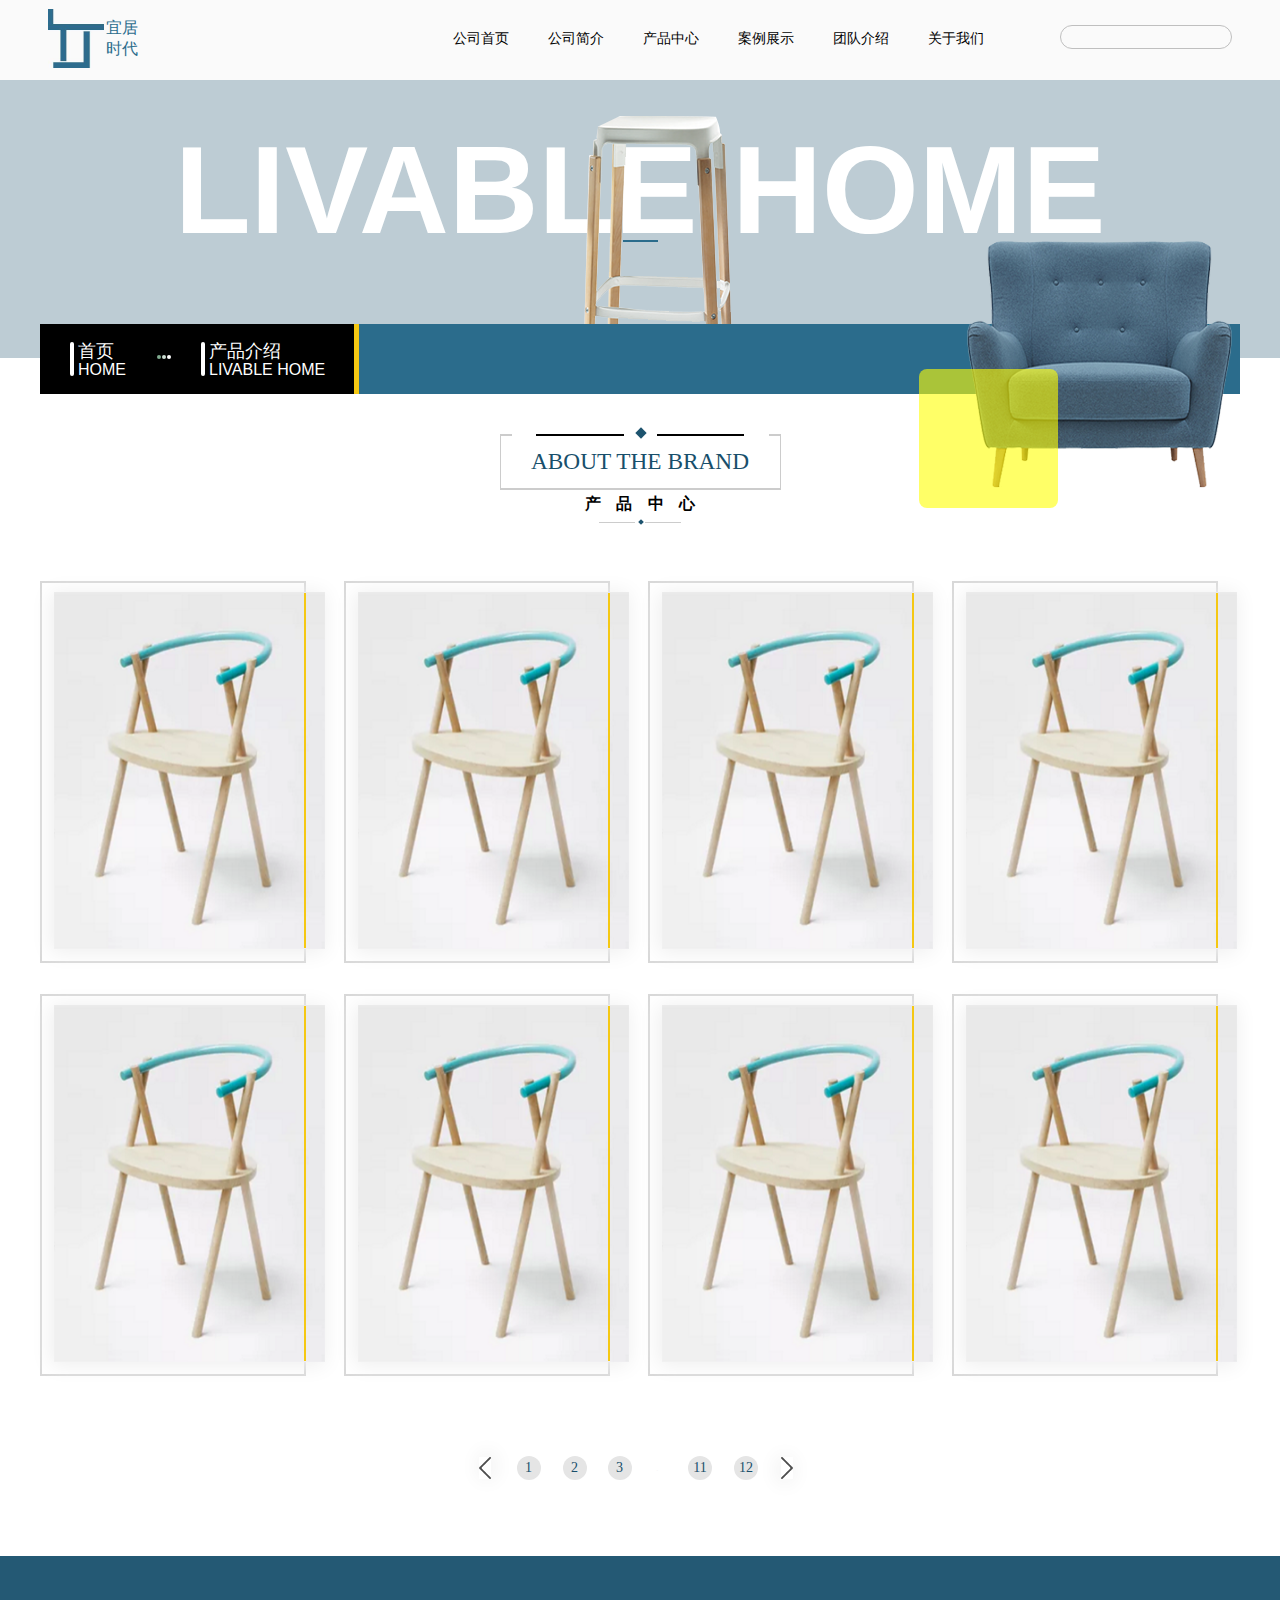
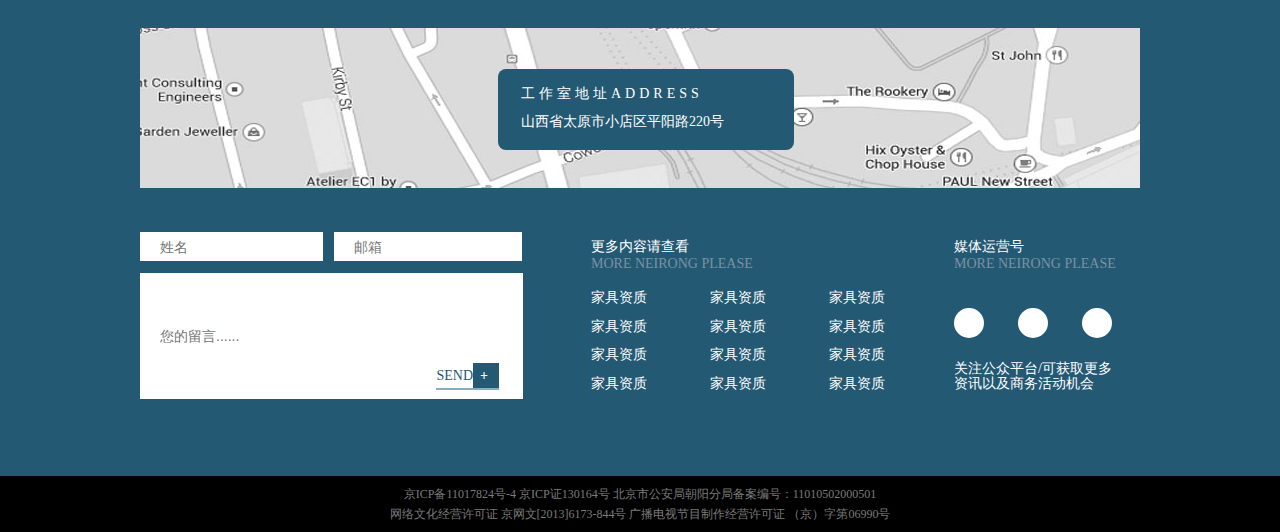
<file: product.html>
<!DOCTYPE html>
<html lang="en">
<head>
	<meta charset="UTF-8">
	<title>产品介绍</title>
	<link rel="stylesheet" href="css/index.css">
	<link rel="stylesheet" href="css/public.css">
	<link rel="stylesheet" href="css/gongsi.css">
	<link rel="stylesheet" href="css/product.css">
</head>
<body>
	<div id="head">
		<div class="head_top">
			<div class="head_logo">
				<img src="img/logo.jpg" alt="" class="logo">
				<p class="yiju_zi">宜居时代</p>
			</div>
			<div class="daohan">
				<div class="daohan_item">
					<div class="item_left"></div>
					<a href="index.html">
						<span class="daohan_zi">公司首页</span>
					</a>
					<div class="item_right"></div>
				</div>
				<div class="daohan_item">
					<div class="item_left"></div>
					<a href="gongsi.html">
						<span class="daohan_zi">公司简介</span>
					</a>
					<div class="item_right"></div>
				</div>
				<div class="daohan_item">
					<div class="item_left"></div>
					<a href="product.html">
						<span class="daohan_zi">产品中心</span>
					</a>
					<div class="item_right"></div>
				</div>
				<div class="daohan_item">
					<div class="item_left"></div>
					<a href="anli.html">
						<span class="daohan_zi">案例展示</span>
					</a>
					<div class="item_right"></div>
				</div>
				<div class="daohan_item">
					<div class="item_left"></div>
					<a href="tuandui.html">
						<span class="daohan_zi">团队介绍</span>
					</a>
					<div class="item_right"></div>
				</div>
				<div class="daohan_item">
					<div class="item_left"></div>
					<a href="about.html">
						<span class="daohan_zi">关于我们</span>
					</a>
					<div class="item_right"></div>
				</div>
			</div>
			<div class="sousuo">
				<p>&#xe627;</p>
			</div>	
		</div>
	</div>
	
	<div class="banner_all">
		<div class="banner1">
			<h1>LIVABLE HOME</h1>
			<div class="banner1_tu">
				<img src="img/yizi.png">
			</div>
			<div class="banner_line1"></div>
			<p>公司简介</p>
		</div>
	</div>
	<div class="bread">
		<div class="bread1">
			<div class="bread1_left">
				<a href="">
					<div class="bread1_ledt_line"></div>
					<p>首页<br><i>HOME</i></p>
				</a>
				<div class="bread1_left_shenglue"></div>
				<div class="bread1_left_shenglue bread1_left_shenglue1"></div>
				<div class="bread1_left_shenglue bread1_left_shenglue2"></div>
				<a href="">
					<div class="bread1_ledt_line"></div>
					<p>产品介绍<br><i>LIVABLE HOME</i></p>
				</a>
			</div>
			<img src="img/gbanner1.png">
			<div class="bread1_huang"></div>
		</div>
	</div>
	<div class="pinpai_tou">
		<div class="pinpai_tou_kuang"></div>
		<div class="pinpai_tou_cover"></div>
		<div class="pinpai_tou_hengline"></div>
		<div class="pinpai_tou_ling"></div>
		<div class="pinpai_tou_hengline1"></div>
		<p>ABOUT THE BRAND</p>
		<h1>产&nbsp;&nbsp;&nbsp;&nbsp;品&nbsp;&nbsp;&nbsp;&nbsp;中&nbsp;&nbsp;&nbsp;&nbsp;心</h1>
		<div class="pinpai_tou_hengline2"></div>
		<div class="pinpai_tou_ling1"></div>
		<div class="pinpai_tou_hengline3"></div>
	</div>
	<div class="chanpin_bottom">
		<ul> 
			<li>
				<div class="chanpin_bottom_cover">
					<h1>办公椅</h1>
					<h2>BUSINESS</h2>
					<p>CHAIR</p>
					<div class="chanpin_bottom_cover_more">+</div>
				</div>
				<img src="img/chanpin1.png">
				<div class="chanpin_bottom_huang"></div>
			</li>

			<li>
				<div class="chanpin_bottom_cover">
					<h1>办公椅</h1>
					<h2>BUSINESS</h2>
					<p>CHAIR</p>
					<div class="chanpin_bottom_cover_more">+</div>
				</div>
				<img src="img/chanpin1.png">
				<div class="chanpin_bottom_huang"></div>
			</li>

			<li>
				<div class="chanpin_bottom_cover">
					<h1>办公椅</h1>
					<h2>BUSINESS</h2>
					<p>CHAIR</p>
					<div class="chanpin_bottom_cover_more">+</div>
				</div>
				<img src="img/chanpin1.png">
				<div class="chanpin_bottom_huang"></div>
			</li>

			<li class="chanpin_bottom_li">
				<div class="chanpin_bottom_cover">
					<h1>办公椅</h1>
					<h2>BUSINESS</h2>
					<p>CHAIR</p>
					<div class="chanpin_bottom_cover_more">+</div>
				</div>
				<img src="img/chanpin1.png">
				<div class="chanpin_bottom_huang"></div>
			</li>
		</ul>
		<ul> 
			<li>
				<div class="chanpin_bottom_cover">
					<h1>办公椅</h1>
					<h2>BUSINESS</h2>
					<p>CHAIR</p>
					<div class="chanpin_bottom_cover_more">+</div>
				</div>
				<img src="img/chanpin1.png">
				<div class="chanpin_bottom_huang"></div>
			</li>

			<li>
				<div class="chanpin_bottom_cover">
					<h1>办公椅</h1>
					<h2>BUSINESS</h2>
					<p>CHAIR</p>
					<div class="chanpin_bottom_cover_more">+</div>
				</div>
				<img src="img/chanpin1.png">
				<div class="chanpin_bottom_huang"></div>
			</li>

			<li>
				<div class="chanpin_bottom_cover">
					<h1>办公椅</h1>
					<h2>BUSINESS</h2>
					<p>CHAIR</p>
					<div class="chanpin_bottom_cover_more">+</div>
				</div>
				<img src="img/chanpin1.png">
				<div class="chanpin_bottom_huang"></div>
			</li>

			<li class="chanpin_bottom_li">
				<div class="chanpin_bottom_cover">
					<h1>办公椅</h1>
					<h2>BUSINESS</h2>
					<p>CHAIR</p>
					<div class="chanpin_bottom_cover_more">+</div>
				</div>
				<img src="img/chanpin1.png">
				<div class="chanpin_bottom_huang"></div>
			</li>
		</ul>
		<div class="chanpin_lunbo">	
			<img src="img/left.png" class="chanpin_lunbo_left">
			<div class="chanpin_lunbo1">1</div>
			<div class="chanpin_lunbo1 chanpin_lunbo2">2</div>
			<div class="chanpin_lunbo1 chanpin_lunbo3">3</div>
			<div class="chanpin_lunbo4">...</div>
			<div class="chanpin_lunbo1 chanpin_lunbo5">11</div>
			<div class="chanpin_lunbo1 chanpin_lunbo6">12</div>
			<img src="img/left.png">
		</div>
	</div>





	<!-- 站点地图开始 -->
	<div class="zhandianall">
		<div class="zhandian">
			<div class="ditu">
				<img src="img/ditu.jpg" alt="" class="ditu_img">
				<p class="ditutubiao">&#xe648;</p>
				<div class="zhandian_dizhi">
					<span>工作室地址ADDRESS</span>
					<p>山西省太原市小店区平阳路220号</p>
				</div>
			</div>
			<div class="new">
				<div class="zhandian_new">
					<form action="">
						<input type="text" placeholder="姓名" class="new_name">
						<input type="text" placeholder="邮箱" class="new_name new_email">
						<input type="textarea" placeholder="您的留言......" class="new_name new_liuyan">
						<div class="send">
							<span>SEND</span>
							<div class="send_more">+</div>
						</div>
					</form>
				</div>
				<div class="zixun">
					<p>更多内容请查看</p>
					<span>MORE NEIRONG PLEASE</span>
					<ul>
						<li class="zixun_left">
							<p>家具资质</p>
							<p>家具资质</p>
							<p>家具资质</p>
							<p>家具资质</p>
						</li>
						<li class="zixun_left zixun_m">
							<p>家具资质</p>
							<p>家具资质</p>
							<p>家具资质</p>
							<p>家具资质</p>
						</li>
						<li class="zixun_left">
							<p>家具资质</p>
							<p>家具资质</p>
							<p>家具资质</p>
							<p>家具资质</p>
						</li>
					</ul>
				</div>
				<div class="zixun media">
					<p>媒体运营号</p>
					<span>MORE NEIRONG PLEASE</span>
					<p class="zixun_lianxi">&#xe699;</p>
					<p class="zixun_lianxi ">&#xe699;</p>
					<p class="zixun_lianxi zixun_lianxi1">&#xe699;</p>
					<p>关注公众平台/可获取更多资讯以及商务活动机会</p>
				</div>
			</div>
		</div>
	</div>
	<div class="banquan">
		<p>京ICP备11017824号-4 京ICP证130164号 北京市公安局朝阳分局备案编号：11010502000501</p>
		<p>网络文化经营许可证 京网文[2013]6173-844号 广播电视节目制作经营许可证 （京）字第06990号</p>
	</div>
	<!-- 站点地图结束 -->
</body>
</html>
</file>
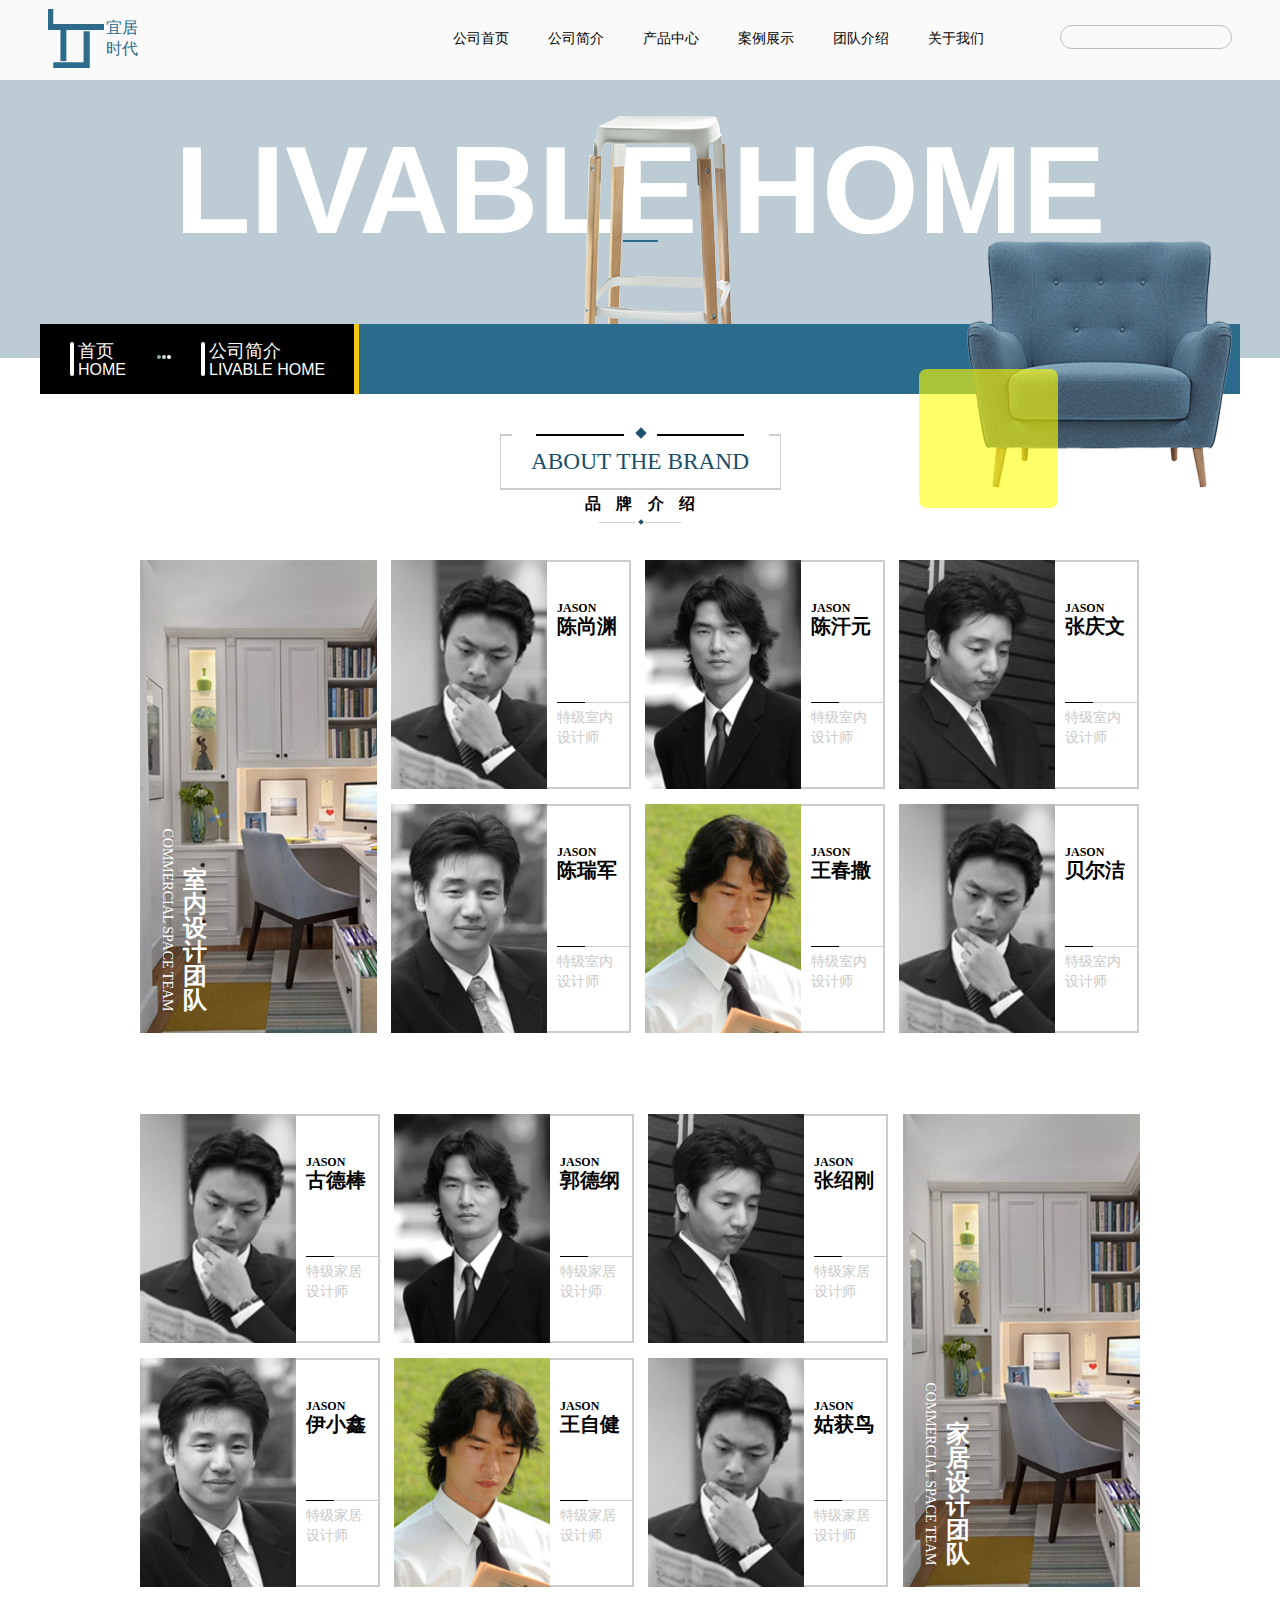
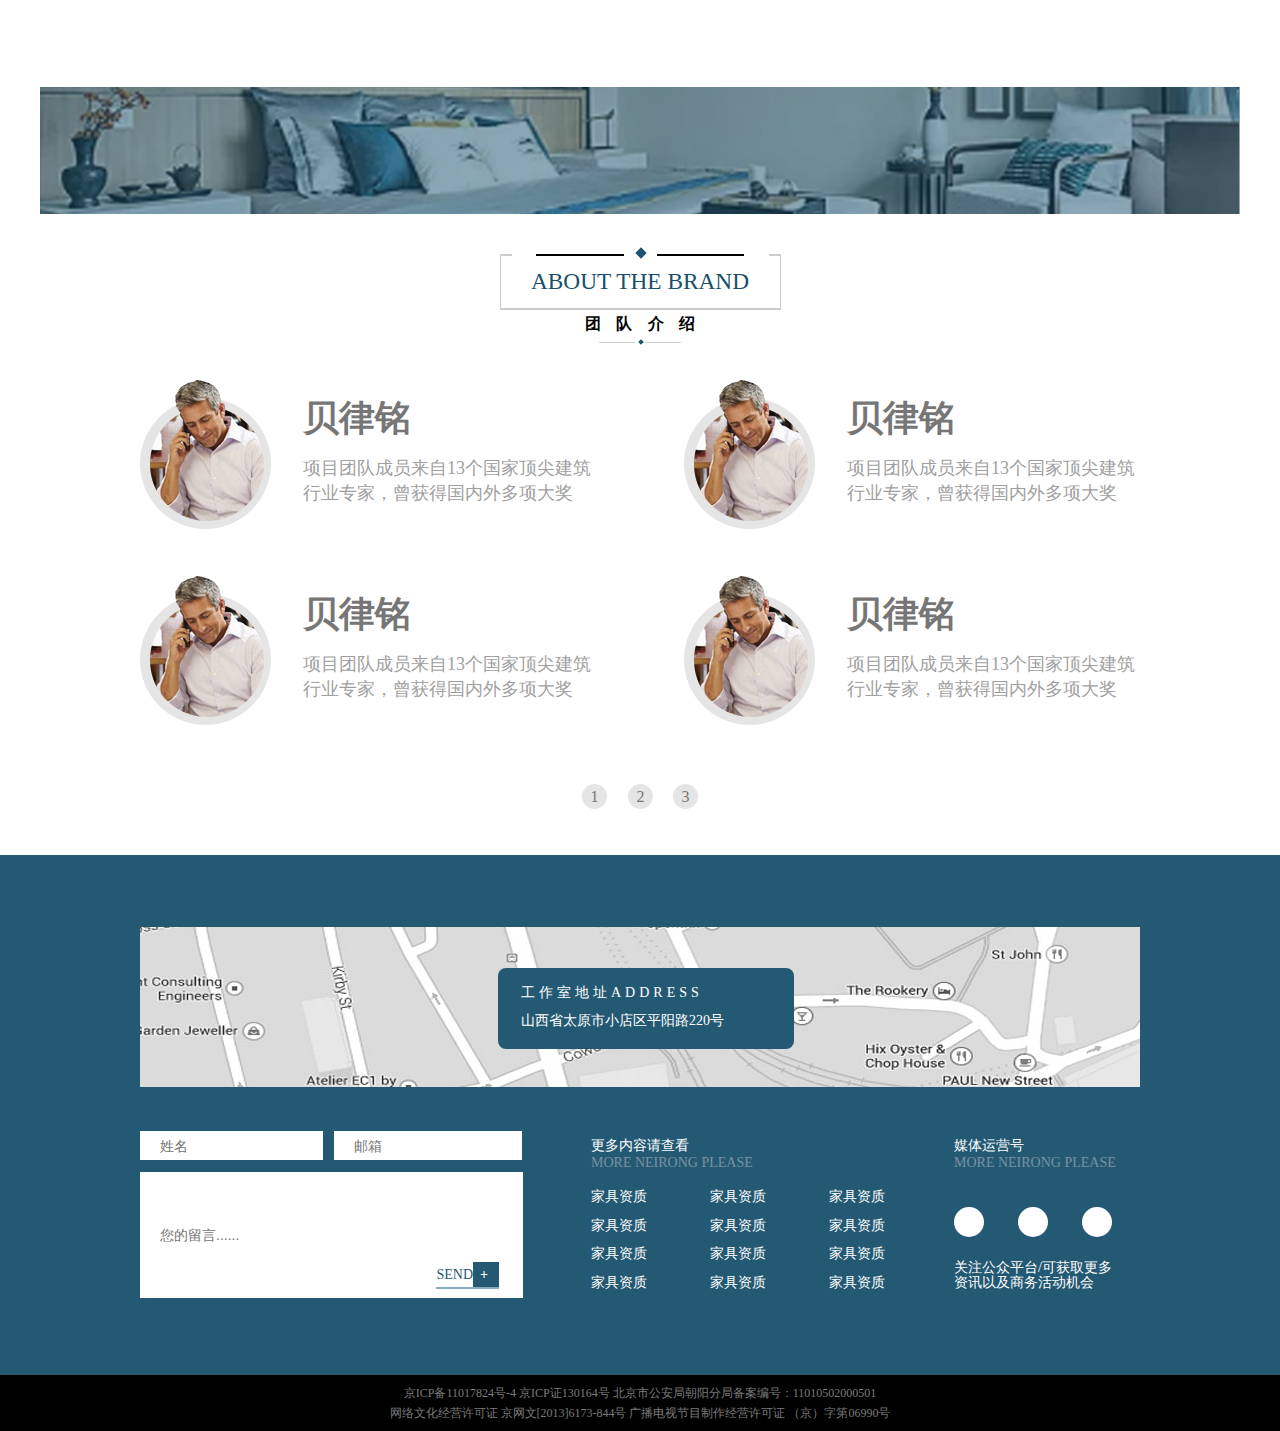
<file: tuandui.html>
<!DOCTYPE html>
<html lang="en">
<head>
	<meta charset="UTF-8">
	<title>团队建设</title>
	<link rel="stylesheet" href="css/index.css">
	<link rel="stylesheet" href="css/public.css">
	<link rel="stylesheet" href="css/gongsi.css">
	<link rel="stylesheet" href="css/tuandui.css">
</head>
<body>
	<div id="head">
		<div class="head_top">
			<div class="head_logo">
				<img src="img/logo.jpg" alt="" class="logo">
				<p class="yiju_zi">宜居时代</p>
			</div>
			<div class="daohan">
				<div class="daohan_item">
					<div class="item_left"></div>
					<a href="index.html">
						<span class="daohan_zi">公司首页</span>
					</a>
					<div class="item_right"></div>
				</div>
				<div class="daohan_item">
					<div class="item_left"></div>
					<a href="gongsi.html">
						<span class="daohan_zi">公司简介</span>
					</a>
					<div class="item_right"></div>
				</div>
				<div class="daohan_item">
					<div class="item_left"></div>
					<a href="product.html">
						<span class="daohan_zi">产品中心</span>
					</a>
					<div class="item_right"></div>
				</div>
				<div class="daohan_item">
					<div class="item_left"></div>
					<a href="anli.html">
						<span class="daohan_zi">案例展示</span>
					</a>
					<div class="item_right"></div>
				</div>
				<div class="daohan_item">
					<div class="item_left"></div>
					<a href="tuandui.html">
						<span class="daohan_zi">团队介绍</span>
					</a>
					<div class="item_right"></div>
				</div>
				<div class="daohan_item">
					<div class="item_left"></div>
					<a href="about.html">
						<span class="daohan_zi">关于我们</span>
					</a>
					<div class="item_right"></div>
				</div>
			</div>
			<div class="sousuo">
				<p>&#xe627;</p>
			</div>	
		</div>
	</div>
	
	<div class="banner_all">
		<div class="banner1">
			<h1>LIVABLE HOME</h1>
			<div class="banner1_tu">
				<img src="img/yizi.png">
			</div>
			<div class="banner_line1"></div>
			<p>公司简介</p>
		</div>
	</div>
	<div class="bread">
		<div class="bread1">
			<div class="bread1_left">
				<a href="">
					<div class="bread1_ledt_line"></div>
					<p>首页<br><i>HOME</i></p>
				</a>
				<div class="bread1_left_shenglue"></div>
				<div class="bread1_left_shenglue bread1_left_shenglue1"></div>
				<div class="bread1_left_shenglue bread1_left_shenglue2"></div>
				<a href="gongsijianjie.html">
					<div class="bread1_ledt_line"></div>
					<p>公司简介<br><i>LIVABLE HOME</i></p>
				</a>
			</div>
			<img src="img/gbanner1.png">
			<div class="bread1_huang"></div>
		</div>
	</div>
	<div class="pinpai_tou">
		<div class="pinpai_tou_kuang"></div>
		<div class="pinpai_tou_cover"></div>
		<div class="pinpai_tou_hengline"></div>
		<div class="pinpai_tou_ling"></div>
		<div class="pinpai_tou_hengline1"></div>
		<p>ABOUT THE BRAND</p>
		<h1>品&nbsp;&nbsp;&nbsp;&nbsp;牌&nbsp;&nbsp;&nbsp;&nbsp;介&nbsp;&nbsp;&nbsp;&nbsp;绍</h1>
		<div class="pinpai_tou_hengline2"></div>
		<div class="pinpai_tou_ling1"></div>
		<div class="pinpai_tou_hengline3"></div>
	</div>
	<div class="team_bottom">
		<div class="team_bottom1">
			<div class="team_bottom1_left">
				<p>COMMERCIAL SPACE TEAM</p>
				<h1>室内设计团队</h1>
			</div>
			<div class="team_bottom1_right">
				<ul class="team_bottom1_right_ul">
					<li>
						<img src="img/team2.png">
						<div class="team_bottom1_right_name">
							<span>JASON</span>
							<h1>陈尚渊</h1>
							<div class="hui"></div>
							<div class="hei"></div>
							<p>特级室内<br>设计师</p>
						</div>
					</li>
					<li>
						<img src="img/team3.png">
						<div class="team_bottom1_right_name">
							<span>JASON</span>
							<h1>陈汗元</h1>
							<div class="hui"></div>
							<div class="hei"></div>
							<p>特级室内<br>设计师</p>
						</div>
					</li>
					<li>
						<img src="img/team4.png">
						<div class="team_bottom1_right_name">
							<span>JASON</span>
							<h1>张庆文</h1>
							<div class="hui"></div>
							<div class="hei"></div>
							<p>特级室内<br>设计师</p>
						</div>
					</li>
				</ul>
				<ul>
					<li>
						<img src="img/team5.png">
						<div class="team_bottom1_right_name">
							<span>JASON</span>
							<h1>陈瑞军</h1>
							<div class="hui"></div>
							<div class="hei"></div>
							<p>特级室内<br>设计师</p>
						</div>
					</li>
					<li>
						<img src="img/team6.png">
						<div class="team_bottom1_right_name">
							<span>JASON</span>
							<h1>王春撒</h1>
							<div class="hui"></div>
							<div class="hei"></div>
							<p>特级室内<br>设计师</p>
						</div>
					</li>
					<li>
						<img src="img/team2.png">
						<div class="team_bottom1_right_name">
							<span>JASON</span>
							<h1>贝尔洁</h1>
							<div class="hui"></div>
							<div class="hei"></div>
							<p>特级室内<br>设计师</p>
						</div>
					</li>
				</ul>
			</div>
		</div>
		<div class="team_bottom1 team_bottom2">
			<div class="team_bottom1_right">
				<ul class="team_bottom1_right_ul">
					<li>
						<img src="img/team2.png">
						<div class="team_bottom1_right_name">
							<span>JASON</span>
							<h1>古德棒</h1>
							<div class="hui"></div>
							<div class="hei"></div>
							<p>特级家居<br>设计师</p>
						</div>
					</li>
					<li>
						<img src="img/team3.png">
						<div class="team_bottom1_right_name">
							<span>JASON</span>
							<h1>郭德纲</h1>
							<div class="hui"></div>
							<div class="hei"></div>
							<p>特级家居<br>设计师</p>
						</div>
					</li>
					<li>
						<img src="img/team4.png">
						<div class="team_bottom1_right_name">
							<span>JASON</span>
							<h1>张绍刚</h1>
							<div class="hui"></div>
							<div class="hei"></div>
							<p>特级家居<br>设计师</p>
						</div>
					</li>
				</ul>
				<ul>
					<li>
						<img src="img/team5.png">
						<div class="team_bottom1_right_name">
							<span>JASON</span>
							<h1>伊小鑫</h1>
							<div class="hui"></div>
							<div class="hei"></div>
							<p>特级家居<br>设计师</p>
						</div>
					</li>
					<li>
						<img src="img/team6.png">
						<div class="team_bottom1_right_name">
							<span>JASON</span>
							<h1>王自健</h1>
							<div class="hui"></div>
							<div class="hei"></div>
							<p>特级家居<br>设计师</p>
						</div>
					</li>
					<li>
						<img src="img/team2.png">
						<div class="team_bottom1_right_name">
							<span>JASON</span>
							<h1>姑获鸟</h1>
							<div class="hui"></div>
							<div class="hei"></div>
							<p>特级家居<br>设计师</p>
						</div>
					</li>
				</ul>
			</div>
			<div class="team_bottom1_left">
				<p>COMMERCIAL SPACE TEAM</p>
				<h1>家居设计团队</h1>
			</div>
		</div>
		<div class="jiaju1">
			<img src="img/team7.png">
		</div>
	</div>
	<div class="pinpai_tou">
		<div class="pinpai_tou_kuang"></div>
		<div class="pinpai_tou_cover"></div>
		<div class="pinpai_tou_hengline"></div>
		<div class="pinpai_tou_ling"></div>
		<div class="pinpai_tou_hengline1"></div>
		<p>ABOUT THE BRAND</p>
		<h1>团&nbsp;&nbsp;&nbsp;&nbsp;队&nbsp;&nbsp;&nbsp;&nbsp;介&nbsp;&nbsp;&nbsp;&nbsp;绍</h1>
		<div class="pinpai_tou_hengline2"></div>
		<div class="pinpai_tou_ling1"></div>
		<div class="pinpai_tou_hengline3"></div>
	</div>
	<div class="team_bottom">
		<div class="team_bottom3">
			<ul>
				<li>
					<div class="touxiang_bg">
						<img src="img/team8.png">
					</div>
					<h1>贝律铭</h1>
					<p>项目团队成员来自13个国家顶尖建筑行业专家，曾获得国内外多项大奖</p>
				</li>
				<li class="team_bottom3_li1">
					<div class="touxiang_bg">
						<img src="img/team8.png">
					</div>
					<h1>贝律铭</h1>
					<p>项目团队成员来自13个国家顶尖建筑行业专家，曾获得国内外多项大奖</p>
				</li>
				<li class="team_bottom3_li2">
					<div class="touxiang_bg">
						<img src="img/team8.png">
					</div>
					<h1>贝律铭</h1>
					<p>项目团队成员来自13个国家顶尖建筑行业专家，曾获得国内外多项大奖</p>
				</li>
				<li class="team_bottom3_li1 team_bottom3_li2">
					<div class="touxiang_bg">
						<img src="img/team8.png">
					</div>
					<h1>贝律铭</h1>
					<p>项目团队成员来自13个国家顶尖建筑行业专家，曾获得国内外多项大奖</p>
				</li>
			</ul>
			<div class="lunbo">
				<div class="lunbo1">1</div>
				<div class="lunbo1 lunbo2">2</div>
				<div class="lunbo1">3</div>
			</div>
		</div>
	</div>











	<!-- 站点地图开始 -->
	<div class="zhandianall">
		<div class="zhandian">
			<div class="ditu">
				<img src="img/ditu.jpg" alt="" class="ditu_img">
				<p class="ditutubiao">&#xe648;</p>
				<div class="zhandian_dizhi">
					<span>工作室地址ADDRESS</span>
					<p>山西省太原市小店区平阳路220号</p>
				</div>
			</div>
			<div class="new">
				<div class="zhandian_new">
					<form action="">
						<input type="text" placeholder="姓名" class="new_name">
						<input type="text" placeholder="邮箱" class="new_name new_email">
						<input type="textarea" placeholder="您的留言......" class="new_name new_liuyan">
						<div class="send">
							<span>SEND</span>
							<div class="send_more">+</div>
						</div>
					</form>
				</div>
				<div class="zixun">
					<p>更多内容请查看</p>
					<span>MORE NEIRONG PLEASE</span>
					<ul>
						<li class="zixun_left">
							<p>家具资质</p>
							<p>家具资质</p>
							<p>家具资质</p>
							<p>家具资质</p>
						</li>
						<li class="zixun_left zixun_m">
							<p>家具资质</p>
							<p>家具资质</p>
							<p>家具资质</p>
							<p>家具资质</p>
						</li>
						<li class="zixun_left">
							<p>家具资质</p>
							<p>家具资质</p>
							<p>家具资质</p>
							<p>家具资质</p>
						</li>
					</ul>
				</div>
				<div class="zixun media">
					<p>媒体运营号</p>
					<span>MORE NEIRONG PLEASE</span>
					<p class="zixun_lianxi">&#xe699;</p>
					<p class="zixun_lianxi ">&#xe699;</p>
					<p class="zixun_lianxi zixun_lianxi1">&#xe699;</p>
					<p>关注公众平台/可获取更多资讯以及商务活动机会</p>
				</div>
			</div>
		</div>
	</div>
	<div class="banquan">
		<p>京ICP备11017824号-4 京ICP证130164号 北京市公安局朝阳分局备案编号：11010502000501</p>
		<p>网络文化经营许可证 京网文[2013]6173-844号 广播电视节目制作经营许可证 （京）字第06990号</p>
	</div>
	<!-- 站点地图结束 -->
</body>
</html>
</file>
<file: css/index.css>
@font-face {
  font-family: 'iconfont';  /* project id 572332 */
  src: url('http://at.alicdn.com/t/font_572332_4rod6ujedf8byb9.eot');
  src: url('http://at.alicdn.com/t/font_572332_4rod6ujedf8byb9.eot?#iefix') format('embedded-opentype'),
  url('http://at.alicdn.com/t/font_572332_4rod6ujedf8byb9.woff') format('woff'),
  url('http://at.alicdn.com/t/font_572332_4rod6ujedf8byb9.ttf') format('truetype'),
  url('http://at.alicdn.com/t/font_572332_4rod6ujedf8byb9.svg#iconfont') format('svg');
}
#head{
	background-color: #fafafa;
}
.head_top{
	width: 1200px;
	height: 80px;
	margin: 0 auto;
/*	background-color: red;*/
}

.logo{
	width: 56px;
	height: 59px;
	display: block;
	float: left;
	margin-left: 8px;
	margin-top: 9px;
}
.yiju_zi{
	width: 44px;
	display: block;
	float: left;
	margin-top: 18px;
	margin-left: 2px;
	font-size: 20/22px;
	color: #2b6c8c;
	font-family: "微软雅黑";
}
.daohan{
    font-size: 14px;
    float: left;
    margin-top: 25px;
    margin-left: 287px;
}
.daohan_item{
    width: 87px;
    height: 28px;
    float: left;
    margin-right: 8px;
    position: relative;
    text-align: center;
    line-height: 28px;
}
.item_left{
    width: 7px;
    height: 8px;
    border-top: 1px solid #2B6C8C;
    border-left: 1px solid #2B6C8C;
    position: absolute;
    top: 0px;
    left: 0px;
    opacity: 0;
}
.daohan_item:hover div{
     opacity: 1;
}
.daohan_zi{
    font-size: 14px;
    font-family: "微软雅黑";
    color: #000;
}
.daohan_zi:hover{
    color: #2b6c8c;
}
.item_right{
    width: 7px;
    height: 8px;
    border-right: 1px solid #2B6C8C;
    border-bottom: 1px solid #2B6C8C;
    position: absolute;
    right: 0;
    bottom:0;
    opacity: 0;
}
.sousuo{
	float: right;
	width: 170px;
	height: 22px;
	border-radius: 24px;
	border: 1px solid #bfbfbf;
	margin-top: 25px;
	line-height: 22px;
    margin-right: 8px;

}
.sousuo p{
	 font-family: 'iconfont'; 
	 width: 12px;	
	 height: 12px;
	 float: right;
	 margin-right: 10px;
	 color: #bbbbbb;
}




.zhandianall{
    width: 100%;
    height: 520px;
    background-color: #245974;
    float: left;
}

.zhandian{
	height: 520px;
	background-color: #245974;
	overflow: hidden;
}
.ditu{
	position: relative;
	width: 1000px;
	height: 160px;
	margin:  0 auto;
	margin-top: 72px;
}
.ditu_img{
	width: 1000px;
	height: 160px;
}
.ditutubiao{
	font-family: 'iconfont';  
	position: absolute;
    top: 52px;
    left: 294px;
  	font-size: 40px;
    float: left;
    color: #2b6c8c;
}
.zhandian_dizhi{
	width: 273px;
    height: 66px;
    background-color: #245974;
    position: absolute;
    top: 41px;
    left: 358px;
    border-radius: 8px;
    padding-top: 15px;
    padding-left: 23px;
}
.zhandian_dizhi span{
	font-size: 14px;
    color: #fff;
    font-family: 微软雅黑;
    letter-spacing: 4px;
}
.zhandian_dizhi p{
	margin-top: 10px;
    font-size: 14px;
    color: #fff;
    font-family: 微软雅黑;
}
.new{
	width: 1000px;
	margin: 0 auto;
}
.zhandian_new{
	width: 383px;
    height: 167px;
    margin-top: 44px;
    position: relative;
    float: left;
}
.new_name{
	width: 163px;
    height: 29px;
    background-color: #fff;
    border: 0;
    padding-left: 20px;
    font-size: 14px;
    float: left;
    outline: 0;
}
.new_email{
	margin-right: 1px;
    float: right;
    width: 168px;
    height: 29px;
}
.new_liuyan{
	width: 363px;
    height: 126px;
    margin-top: 12px;
}
.send{
	position: absolute;
	top: 131px;
    right: 24px;
    border-bottom: 2px solid #88adbf;

}
.send span{
	font-size: 14px;
    color: #245974;
    float: left;
    line-height: 25px;
    font-family: San Francisco Display;
}
.send_more{
	width: 19px;
    height: 25px;
    background-color: #245974;
    float: right;
    font-size: 14px;
    line-height: 25px;
    padding-left: 7px;
    font-weight: bold;
    color: #fff;
}
.zixun{
	width: 295px;
    height: 155px;
    float: left;
    margin-top: 51px;
    margin-left: 68px;
}
.zixun p{
	font-size: 14px;
    height: 15px;
    line-height: 15px;
    color: #fff;
    font-family: 微软雅黑;
}
.zixun span{
	font-size: 14px;
    height: 18px;
    line-height: 15px;
    color: #7992A1;
    font-family: San Francisco Display;
}
.zixun ul{
	width: 295px;
    height: 101px;
    margin-top: 18px;
}
.zixun_left{
	width: 56px;
    height: 101px;
    float: left;
    display: flex;
    align-content: space-between;
    flex-wrap: wrap;
    flex-shrink: 0;
}
.zixun_m{
	margin-left: 63px;
	margin-right: 63px;
}
.media{
	width: 168px;
	float: left;
}
.media p.zixun_lianxi{
	font-family: 'iconfont';  
	width: 30px;
	height: 30px;
	background-color: #fff;
	border-radius: 50%;
	margin-top: 36px;
    margin-bottom: 23px;
    margin-right: 34px;
    font-size: 30px;
    color: #7f7f7f;
    text-align: center;
    line-height: 30px;
    float: left;
}
.media p.zixun_lianxi1{
	margin-right: 0;
}
.banquan{
	width: 100%;
    background-color: #000;
    height: 48px;
    float: left;
    padding-top: 8px;
}
.banquan p{
	line-height: 20px;
    font-size: 12px;
    font-family: 微软雅黑;
    color: #7B7B7B;
    text-align: center;

}

.banner{
	width: 100%;
	height: 600px;
	background-image: url(../img/banner1.png);
	background-position: center 0;
	background-size: cover;
	text-align: center;
	position: relative;
}
.banner_all1{
    width: 1200px;
    height: 600px;
    margin: 0 auto;
    overflow: hidden;
}
.banner_item{
    width: 27px;
    height: 32px;
   /* position: absolute;
    left: 29px;
    bottom: 172px;*/
    margin-top: 328px;
    margin-left: 29px;
    font-size: 21px;
    color: #2D2D2D;
    text-align: center;
    line-height: 32px;
    position: relative;
}
.banner_item1{
    margin-top: 10px;
}
.banner_item:hover div{  
     opacity: 1;
}
.product{
    width: 1200px;
    height: 970px;
    margin: 0 auto;
}
.product_top{
    width: 100%;
    height: 200px;
}
.product_strong{
    font-size: 32.55px;
    color: #2B6C8C;
    margin-top: 80px;
    float: left;
    margin-left: 387px;
    font-weight: 800;
}
.product_normal{
    font-size: 32.55px;
    color: #2B6C8C;
    margin-top: 120px;
    float: left;
    margin-left: -60px;
}
.product_title{
    width: 103px;
    height: 100px;
    background: url(../img/title_bg.png);
    float: left;
    margin-left: -7px;
    background-repeat: no-repeat;
    background-position: 15px 0px;
    margin-top: 40px;
    transform: scale(1, 1);
    color: #2C2C2C;
    padding-top: 32px;
    padding-left: 30px;
    font-size: 29.43px;
    letter-spacing: 15px;
}
.pruoduct_right{
    font-size: 18px;
    color: #898989;
    margin-top: 85px;
    float: left;
    margin-left: 3px;
}
.pruoduct_right h1{
    font-size: 18px;
    color: #343434;
}
.product_item{
    width: 371px;
    height: 368px;
    border: 1px solid #CDCDCD;
    float: left;
    position: relative;
}
.product_item img{
    width: 371px;
    height: 368px;
}
.product_float{
    width: 325px;
    height: 325px;
    background-color: #2B6C8C;
    position: absolute;
    top: 18.5px;
    left: 23px;
    opacity: 0;
}
.product_floata{
    width: 80px;
    height: 226px;
    position: absolute;
    border-left: 1px solid #5589A3;
    border-right: 1px solid #5589A3;
    left: 126px;
    top: 49.5px;
 /*   z-index: 1;*/
}
.product_floatb{
    position: absolute;
    width: 53px;
    height: 223px;
    border: 2px solid #fff;
    top: 49.5px;
    left: 138px;
    font-size: 40px;
    font-weight: bold;
    color: #fff;
    text-align: center;
    line-height: 110px;
}
.product_floatc{
    width: 222px;
    height: 47px;
    position: absolute;
    top: 135px;
    left: 55px;
    background-color: #2B6C8C;
    font-size: 24px;
    color: #fff;
}
.product_floatc img{
    width: 25px;
    height: 4px;
    float: left;
    margin-top: 22.5px;
}
.product_floatc p{
    line-height: 47px;
    float: left;
    letter-spacing: 11px;
    padding-left: 10px;
    padding-right: 2px;
}
.product_item:hover div{
    cursor: pointer;
    opacity: 1;   
}
.product_item1{
    margin-left: 41px;
    margin-right: 40px;
}
.product_item2{
    margin-bottom: 30px;
}
.product_item:hover{
    box-shadow: 0 5px 20px 5px #efefef;
    transform: translateY(-2px);
}
.product_item{
    transition: all .5s linear;
}
.tuandui{
    height: 525px;
}
.tuandui_bottom{
    position: relative;
}
.tuandui_tu2{
    position: absolute;
    top: 0px;
    left: 86px;
    width: 453px;
    height: 273px;
}
.tuandui_tu1{
    position: absolute;
    top: 26px;
    left: 114px;
    width: 454px;
    height: 274px;
    box-shadow: 0 0px 10px 5px #E0EBF1;
}
.tuandui_tu3{
    position: absolute;
    top: 24px;
    left: 112px;
    width: 454px;
    height: 274px;
    border: 2px solid #fff;
}
.tuandui_bottom h1{
    margin-left: 633px;
    margin-top: 15px;
    float: left;
    font-family: San Francisco Display;
    font-size: 36px;
}
.tuandui_bottom h2{
    font-weight: 400;
    font-size: 30px;
    margin-top: 15px;
    float: left;
}
.tuandui_bottom p{
    width: 337px;
    height: 47px;
    margin-left: 633px;
    margin-top: 25px;
    float: left;
    font-size: 18px;
    color: #757575;
}
.tuandui_wenzi{
    height: 155px;
    width: 481px;
    position: relative;
    padding-top: 18px;
    margin-left: 633px;
    margin-top: 17px;
    border-top: 1px solid #B2B2B2;
    float: left;
    overflow: hidden;
    font-size: 14px;
    font-family: 微软雅黑; 
    color: #7e7e7e;
    display: -webkit-box;
}
.send1{
    width: 74px;
    height: 25px;
    border-bottom: 2px solid #245974;
    position: absolute;
    top: -27px;
    right: 0px;
}
.send1 span{
   font-size: 14px;
    color: #245974;
    float: left;
    line-height: 25px;
    font-family: San Francisco Display;
}
.tuandui_topzi{
    width: 337px;
    height: 140px;
    position: relative;
}
.jieshao{
    height: 200px;
    width: 1200px;
    margin: 0 auto;
    position: relative;
}
.jieshao_bottom{
    position: relative;
}
.jieshao_bottom1{
   position: absolute;
    width: 100%;
    height: 409px;
    background-color: #184F6B;
    overflow: hidden;
    z-index: -1;
}
.jieshao_bottom1 img{
    width: 100%;
     height: 409px;
     display: block;
}
.jieshao_bottom2{
    width: 1200px;
    height: 522px;
    margin: auto;
    padding-top: 75px;
    position: relative;
}
.jieshao_bottom2 h1{
    height: 36px;
    margin-left: 84px;
    font-size: 36px;
    color: #fff;
    float: left;
    font-family: Tahoma;
}
.more1{
    width: 74px;
    height: 25px;
    border-bottom: 2px solid #fff;
    float: left;
    margin-top: 10px;
    margin-left: 90px;
}
.more1 span{
    font-size: 14px;
    color: #fff;
    float: left;
    line-height: 25px;
    font-family: San Francisco Display;
}
.more_white {
    width: 19px;
    height: 25px;
    background-color: #fff;
    float: right;
    font-size: 14px;
    line-height: 25px;
    padding-left: 7px;
    font-weight: bold;
    color: #000;
}
.jieshao_bottom2 p{
    width: 450px;
    height: 40px;
    padding-left: 84px;
    font-size: 16.5px;
    padding-right: 175px;
    color: #fff;
    float: left;
    font-family: 微软雅黑;
    margin-top: 31px;
}
.jieshao_renwu{
    height: 214px;
    margin-left: 84px;
    float: left;
    margin-top: 110px;
}
.renwu_item{
    width: 119px;
    height: 217px;
    background-color: #adc4d2;
    position: relative;
    float: left;
    margin-right: 41px;
    color: #cacaca;
   /* margin-top: 110px;*/
}
.renwu_item img:hover{
    cursor: pointer;
}
.renwu_item:hover{
    cursor: pointer;
    background-color: #f5c813;
    color: #000;
}
.renwu_item img{
    width: 119px;
    height: 179px;
    position: absolute;
    top: 3px;
    left: 0;
}
.renwu_item span{
    font-size: 14px;
    /*color: #cacaca;*/
    position: absolute;
    bottom: 0px;
    left: 0;
    font-weight: 600;
    height: 35px;
    width: 119px;
    background-color: #fff;
    line-height: 35px;
}
.jieshaoall{
    width: 100%;
    height: 797px;
    position: relative;
}
.jieshao_zhujue{
    position: absolute;
    right: 100px;
    top: 63px;
    width: 331px;
    height: 457px;
    border: 2px solid #000;
}
.jieshao_zhujue1{
    right: 117px;
    top: 41px;
    height: 457px;
    border: 0;
    background: url(../img/ren1.png);
    background-position: -485px -210px;
    background-repeat: no-repeat;
}
.jieshao_zhujue1 img{
    margin-top: -169px;
    margin-left: -70px;
}
.zixun p:hover{
    color:#cfa911;
}
</file>
<file: css/public.css>
*{
	margin: 0; 
	padding: 0;     /* body-8px*/
    text-decoration: none;   /*a */
    font-style:normal;
    padding: 0;  /*  h*/
    list-style: none;    /* li */

}
form{
	display: block;
}
.banner_all{
	background-color: #BDCCD4;
	width: 100%;
    height: 278px;
}
</file>
<file: css/gongsi.css>
.banner_all{
    background-color: #BDCCD4;
    width: 100%;
    height: 278px;
}
.banner{
    width: 100%;
    height: 278px;
    background-color: #BDCCD4;
}
.banner1{
    padding-top: 78px;
    width: 1200px;
    height: 200px;
    margin: 0 auto;
    overflow: hidden;
    position: relative;
}
.banner1{
    font-family: Arial;
    font-size: 62.21px;
    text-align: center;
    color: #fff;
    margin-bottom: 15px;
    line-height: 63px;
}
.banner1_tu{
    margin-top: -135px;
    margin-left: 468px;
    width: 300px;
    height: 300px;
}
.banner1_tu img{
    margin: 30px auto;
    display: block;
}
.banner_line1 {
    width: 35px;
    height: 2px;
    background-color: #2B6C8C;
    position: absolute;
    top: 160px;
    left: 582.5px;
}
.banner p {
    font-family: 微软雅黑;
    font-size: 40px;
    color: #fff;
    text-align: center;
    margin-top: -160px;
    line-height: 40px;
}
.bread1 {
    width: 1200px;
    height: 70px;
    background-color: #2B6C8C;
    margin: 0 auto;
    margin-top: -34px;
    position: relative;
}
.bread1_left {
    height: 52px;
    background-color: #000;
    border-right: 5px solid #F5C813;
    padding-top: 18px;
    padding-left: 30px;
    float: left;
    padding-right: 29px;
}
.bread1 img {
    position: absolute;
    top: -84px;
    right: 8px;
}
.bread1_huang {
    width: 139px;
    height: 139px;
    border-radius: 8px;
    position: absolute;
    top: 45px;
    right: 182px;
    background: rgba(255, 255,1, 0.6);
}
.bread1_ledt_line {
    width: 4px;
    height: 34px;
    background-color: #fff;
    border-radius: 4px;
    float: left;
    margin-right: 4px;
}
.bread1_left p {
    color: #fff;
    font-size: 18px;
    font-family: 微软雅黑;
    line-height: 18px;
    float: left;
}
.bread1_left i {
    color: #fff;
    font-size: 16px;
    font-family: Arial;
}
.bread1_left_shenglue {
    width: 4px;
    height: 4px;
    border-radius: 4px;
    background-color: #80AB8F;
    float: left;
    margin-top: 13px;
    margin-right: 1px;
    margin-left: 31px;
}
.bread1_left_shenglue1 {
    margin-left: 0px;
    background-color: #CCDDD2;
}
.bread1_left_shenglue2 {
    margin-left: 0px;
    background-color: #FFFFFF;
    margin-right: 30px;
}
.bread1_left a {
    float: left;
}
.pinpai_tou {
    width: 280px;
    height: 98px;
    margin: 0 auto;
    margin-top: 35px;
    margin-bottom: 54px;
    position: relative;
}
.pinpai_tou_kuang {
    width: 279px;
    height: 52px;
    border-bottom: 2px solid #CCCCCC;
    border-top: 2px solid #CCCCCC;
    border-left: 1px solid #ccc;
    border-right: 1px solid #ccc;
    position: absolute;
    top: 5px;
}
.pinpai_tou_cover {
    width: 257px;
    height: 1px;
    border-top: 2px solid #fff;
    position: absolute;
    top: 5px;
    left: 12px;
}
.pinpai_tou_hengline {
    width: 88px;
    height: 1.5px;
    border: 0.5px solid #fff;
    background-color: #000;
    position: absolute;
    top: 4px;
    left: 35px;
}
.pinpai_tou_ling {
    width: 8px;
    height: 8px;
    background-color: #1D536E;
    position: absolute;
    top: 0px;
    left: 137px;
    transform: rotate(45deg);
}
.pinpai_tou_hengline1 {
    width: 87px;
    height: 1.5px;
    border: 0.5px solid #fff;
    background-color: #000;
    position: absolute;
    top: 4px;
    right: 35px;
}
.pinpai_tou p {
    font-size: 23.32px;
    font-family: ZefaniStencil;
    color: #184F6B;
    text-align: center;
    line-height: 65px;
}
.pinpai_tou h1 {
    font-size: 15.64px;
    font-family: Tahoma;
    color: #000;
    text-align: center;
    line-height: 20px;
}
.pinpai_tou_hengline2 {
    width: 36px;
    height: 1px;
    background-color: #ccc;
    position: absolute;
    top: 93px;
    left: 99px;
}
.pinpai_tou_ling1 {
    width: 4px;
    height: 4px;
    background-color: #1D536E;
    position: absolute;
    top: 91px;
    left: 139px;
    transform: rotate(45deg);
}
.pinpai_tou_hengline3 {
    width: 36px;
    height: 1px;
    background-color: #ccc;
    position: absolute;
    top: 93px;
    right: 99px;
}
.pinpai_bottom {
    text-align: justify;
    width: 985px;
    margin: 0 auto;
    padding-top: 10px;
}
.pinpai_bottom1 {
    float: left;
}
.pinpai_bottom1 img {
    float: left;
}
.pinpai_bottom1_title {
    float: left;
    margin-left: 42px;
}
.pinpai_bottom1 h1 {
    font-size: 22px;
    line-height: 38px;
    font-family: 微软雅黑;
    color: #5B5B5B;
}
.pinpai_bottom1 p {
    font-size: 20px;
    line-height: 15px;
    font-family: 微软雅黑;
    color: #B8B8B8;
}
.pinpai_bottom2 {
    float: left;
    width: 985px;
    border-top: 2px dashed #5B5B5B;
    margin-top: 39px;
    padding-top: 30px;
    position: relative;
}
.pinpai_bottom2_middle {
    margin-top: 30px;
    float: left;
}
.pinpai_bottom2_top_kuai {
    width: 9px;
    height: 9px;
    background-color: #000;
    margin-top: 4px;
    float: left;
}
.pinpai_bottom2_top h1 {
    color: #141414;
    font-size: 16px;
    float: left;
    line-height: 16px;
    margin-left: 13px;
    margin-bottom: 26px;
}
.pinpai_bottom2_top i {
    color: #C3C3C3;
}
.pinpai_bottom2_top p {
    float: left;
    color: #8D8D8D;
    margin-left: 22px;
    line-height: 22px;
    font-size: 14px;
    font-family: 微软雅黑;
    width: 965px;
}
.pinpai_bottom2_middle {
    margin-top: 30px;
    float: left;
}
.pinpai_bottom2_top_kuai {
    width: 9px;
    height: 9px;
    background-color: #000;
    margin-top: 4px;
    float: left;
}
.pinpai_bottom2_top i {
    color: #C3C3C3;
}
.pinpai_tupian img {
    width: 100%;
    margin-top: 50px;
    margin-bottom: 46px;
}
.pinpai_bottom3 {
    width: 985px;
}
.pinpai_bottom3 p {
    color: #8D8D8D;
    margin-left: 22px;
    line-height: 22px;
    font-size: 14px;
}
.pinpai_bottom_end {
    margin-top: 0px;
    padding-top: 30px;
    border: 0;
    margin-bottom: 77px;
}
.pinpai_bottom2_top_kuai {
    width: 9px;
    height: 9px;
    background-color: #000;
    margin-top: 4px;
    float: left;
}
</file>
<file: css/anli.css>
.chenggong_bottom1{
	width: 1005px;
	margin: 0 auto;
	margin-top: -21px;
	height: 443px;  
	position: relative;
}
.chenggong_bottom1_left{
	border:2px solid #DCDCDC;
	width: 463px;
	height: 438px;
	overflow: hidden;
	float: left;
	position: relative;
}
.chenggong_bottom1_left_bg{
	width: 81px;
	height: 81px;
	border-radius: 81px;
	background-color: #fff;
	bottom: 63px;
	left: 28px;
	position: absolute;
	box-shadow: 0 5px 20px 0px #BED2DC;
}
.chenggong_bottom1_left_bg img{
	display: block;
	margin: 3.5px auto;
}
.chenggong_bottom1_left h1{
	font-size: 14px;
	color: #ADADAD;
	line-height: 33px;
	margin-left: 117px;
}
.chenggong_bottom1_left i{
	font-size: 16px;
	color: #2B6C8C;
	font-family: San Francisco Display;
	margin-left: 15px;
}
.chenggong_bottom1_left_bottom{
	width: 331px;
	height: 50px;
	margin-left: 117px;
	border-top: 1px solid #DCDCDC;
	font-size: 14px;
	line-height: 20px;
	color: #656565;
}
.chenggong_bottom1_left_bottom_line{
	width: 93px;
	height: 1px;
	background-color: #000;
	margin-top: -1px;
	margin-bottom: 5px;
}
.chenggong_bottom1_left_bottom p{
	width: 280px;
	float: left;
}
.chenggong_bottom1_left_bottom_more{
	width: 28px;
	height: 26px;
	border: 2px solid #dcdcdc;
	float: right;
	margin-top: 3px;
	font-size: 17px;
	color: #A3A3A3;
	text-align: center;
}
.chenggong_bottom1_middle{
	width: 223px;
	height: 339px;
	border: 2px solid #dcdcdc;
	float: left;
	margin-left: 36px;
	position: relative;
}
.chenggong_bottom1_middle_im{
	width: 224px;
	height: 224px;
	overflow: hidden;
}
.chenggong_bottom1_middle img{
	margin-top: -80px;
}
.chenggong_bottom1_middle_bg{
	left: 21px;
	bottom: 75px;
}
.chenggong_bottom1_middle_bg img{
	display: block;
	margin: 3.5px auto;
}
.chenggong_bottom1_middle h1{
	font-size: 16px;
	color: #2B6C8C;
	font-family: San Francisco Display;
	margin-left: 115px;
	line-height: 30px;
}
.chenggong_bottom1_middle_line{
	width: 197px;
	height: 1px;
	background-color: #dcdcdc;
	margin: 0 auto;
	margin-top: 25px;
	margin-bottom: 10px;
}
.chenggong_bottom1_middle p{
	width: 197px;
	font-size: 14px;
	line-height: 20px;
	color: #656565;
	margin-left: 14px;
}
.chenggong_bottom2{
	height: 413px;  
	margin-top: 30px;
}
.chenggong_bottom2_middle{
	margin-left: 0px;
}
.chenggong_bottom2_left{
	margin-left: 33px;
	margin-top: -78px;
}
.chenggong_fenge{
	width: 100%;
	height: 363px;
}
.chenggong_fenge_left{
	width: 50%;
	height: 363px;
	overflow: hidden;
	float: left;
}
.chenggong_fenge_left img{
	width: 100%;
	height: 363px;
	display: block;
	overflow: hidden;
	float: left;
}
.chenggong_fenge_right{
	background-color:#2B6C8C;
	width: 50%;
	height: 309px;
	float: left;
	padding-top: 54px;
	position: relative;
}
.chenggong_fenge_right p{
	font-size: 14px;
	font-family: 微软雅黑;
	color: #D1DCE2;
	line-height: 14px;
	margin-left: 44px;
}
.chenggong_fenge_right h1{
	font-size: 39px;
	font-family:San Francisco Display;
	color: #fff;
	line-height: 44px;
	margin-left: 44px;
	font-weight: 400;
	margin-top: 8px;
}
.chenggong_fenge_right h2{
	font-size: 27px;
	line-height: 27px;
	font-family:San Francisco Display;
	color: #fff;
	margin-left: 44px;
	margin-top: 5px;
}
.chenggong_fenge_right h3{
	font-size: 16px;
	line-height:16px;
	font-family:San Francisco Display;
	color: #4E4831;
	margin-left: 44px;
	margin-top: 100px;
}
.chenggong_fenge_right img{
	
	float: right;
	margin-top: -293px;
}
.wancheng_bottom{
	width: 991px;
	height: 1000px;
	margin: 0 auto;
	margin-top: -21px;
}
.wancheng_bottom1{
	width:450px;
	height: 40px;
	margin: 0 auto;
}
.wancheng_bottom1 li{
	font-size: 16px;
	text-align: center;
	line-height: 36px;
	width: 65px;
	height: 40px;
	float: left;
}
.wancheng_bottom1_line{
	width: 65px;
	height: 4px;
	background-color: #E5E5E5;
	opacity: 0;
}
.wancheng_bottom1_line1{
	width: 12px;
	height: 4px;
	background-color: #50849E;
}
.wancheng_bottom1_li{
	margin-left: 31px;
}
.wancheng_bottom1 li:hover .wancheng_bottom1_line{
	opacity: 1;
}
.wancheng_bottom2{
	margin-top: 46px;
	width: 100%;
}
.wancheng_bottom2 li{
	width: 313px;
	height: 303px;
	border: 2px solid #E4E4E4;
	float: left;
	margin-bottom: 24px;
}
.wancheng1{
	width: 313px;
	height: 163px;
	overflow: hidden;
}
.wancheng_bottom2 h1{
	font-size: 20px;
	font-family: 微软雅黑;
	line-height: 20px;
	margin-top: 22px;
	margin-left: 22px;
	color: #3F3F3F;
	font-weight: 700;
}
.wancheng_bottom2 h2{
	font-size: 14px;
	font-family: 微软雅黑;
	line-height: 14px;
	margin-top: 8px;
	margin-left: 22px;
	color: #A7A7A7;
	font-weight: 400;
}
.wancheng1_ren{
	width: 40px;
	height: 40px;
	border-radius: 40px;
	background-color: #E5E5E5;
	margin-top: 22px;
	margin-left: 22px;
	float: left;
}
.wancheng1_ren img{
	margin-top: -6px;
	margin-left: 2px;
}
.wancheng_bottom2 p{
	font-size: 14px;
	font-family: 微软雅黑;
	line-height: 14px;
	margin-top: 30px;
	margin-left: 12px;
	color: #C7C7C7;
	font-weight: 400;
	float: left;
}
.wancheng_bottom2 span{
	margin-top: 30px;
	font-size: 10px;
	font-family: San Francisco Display;
	line-height:10px;
	color: #C7C7C7;
	font-weight: 400;
	float: left;
}
.wancheng_bottom2 h3{
	margin-top: 28px;
	font-size: 16px;
	font-family: San Francisco Display;
	line-height: 16px;
	color: #2B6C8C;
	float: left;
}
.wancheng1_more{
	width: 26px;
	height: 25px;
	background-color: #000;
	float: left;
	margin-left: 48px;
	margin-top: 25px;
	font-size: 14px;
	color: #fff;
	line-height: 25px;
	text-align: center;
}
.wancheng_bottom2_li{
	margin-left: 20px;
	margin-right: 20px;
}
.wancheng_bottom2 .chanpin_lunbo{
	margin-left: 340px;
}
</file>
<file: css/product.css>
.banner_all{
	background-color: #BDCCD4;
	width: 100%;
    height: 278px;
}
.chanpin_bottom{
	width: 1200px;
	margin:0 auto; 
}
.chanpin_bottom ul{
	width: 1200px;
	height: 200px;
}
.chanpin_bottom li{
	width: 262px;
	height: 378px;
	border: 2px solid #D7D7D7;
	float: left;
	margin-right: 38px;
	position: relative;
	margin-bottom: 31px;
}
.chanpin_bottom .chanpin_bottom_li{
	margin-right: 0px;
}
.chanpin_bottom_cover{
	color: #fff;
	position: absolute;
	width: 271px;
	height: 357px;
	top: 9px;
	left: 10px;
	background-color: rgba(25, 74, 95, 0.9);
	box-shadow: 0px 5px 20px 5px #EEEFF0;
	opacity: 0;
}
.chanpin_bottom_cover h1{
	font-size: 22px;
	font-weight: 400;
	line-height: 22px;
	margin-top: 35px;
	margin-left: 23px;
}
.chanpin_bottom_cover h2{
	font-size: 24px;
	line-height: 24px;
	margin-top: 13px;
	margin-left: 23px;
}
.chanpin_bottom_cover p{
	font-size: 24px;
	line-height: 24px;
	margin-top: 9px;
	margin-left: 23px;
}
.chanpin_bottom_cover_more{
	width: 23px;
	height: 23px;
	border-radius: 23px;
	background-color: #F5C813;
	color: #000;
	margin-top: 24px;
	margin-left: 23px;
	font-weight: 700;
	text-align: center;
	line-height: 23px;
}
.chanpin_bottom img{
	width: 271px;
	height: 357px;
	margin-top: 9px;
	margin-left: 12px;
	box-shadow: -2px 2px 20px 2px #EFEFEF;
}
.chanpin_bottom_huang{
	width: 2px;
	height: 355px;
	background-color: #F5C813;
	position: absolute;
	top: 10px;
	right:-2px;
}
.chanpin_bottom li:hover .chanpin_bottom_cover{
	opacity: 1;
}
.chanpin_lunbo{
	width: 323px;
	height: 24px;
	margin-left: 438.5px;
	margin-top: 49px;
	float: left;
	text-align: center;
	font-size: 14px;
	line-height: 24px;
	padding-bottom: 76px;
}
.chanpin_lunbo img{
	float: left;
	width: 12px;
	height: 22px;
	margin: 0px;
	margin-top: 1px;
}
.chanpin_lunbo_left{
	transform: rotate(180deg);
}
.chanpin_lunbo1{
	width: 24px;
	height: 24px;
	border-radius: 24px;
	background-color: #E5E5E5;
	margin-left: 26px;
	float: left;
	color: #184F6B;
}
.chanpin_lunbo2{
	margin-left: 22px;
	margin-right: 21px;
}
.chanpin_lunbo3{
	margin: 0px;
}
.chanpin_lunbo4{
	font-size: 2px;
	color: #A7B4BE;
	margin-top: 6px;
	line-height: 16px;
	float: left;
	margin-left: 25px;
	margin-right: 30px;
}
.chanpin_lunbo5{
	margin: 0px;
}
.chanpin_lunbo6{
	margin-left: 22px;
	margin-right: 23px;
}
.chanpin_lunbo1:hover{
	background-color: #184F6B;
	color: #fff;
}
</file>
<file: css/tuandui.css>
.team_bottom{
	width: 1200px;
	margin: 0 auto;
	margin-top: -21px;
}
.team_bottom1{
	width: 1000px;
	margin:0 auto; 
	height: 473px;
}
.team_bottom1_left{
	width: 237px;
	height: 473px;
	background: url('../img/team1.png');
	float: left;
	color: #fff;
}
.team_bottom1_left h1{
	width: 26px;
	font-size: 24px;
	margin-top: 308px;
	line-height: 24px;
	margin-left: -75px;
	float: left;
}
.team_bottom1_left p{
	font-size: 14px;
	margin-top: 353px;
	line-height: 14px;
	margin-left: -65px;
	float: left;
	transform: rotate(90deg); 
}
.team_bottom1_right{
	width: 763px;
	height: 437px;
	float: left;
}
.team_bottom1_right li{
	width: 236px;
	height: 225px;
	border: 2px solid #ccc;
	margin-left: 14px;
	float: left;
}
.team_bottom1_right img{
	width: 156px;
	height: 229px;
	margin-top: -2px;
	margin-left: -2px;
	float: left;
}
.team_bottom1_right_name{
	width: 72px;
	height: 189px;
	float: right;
	padding-top: 36px;
}
.team_bottom1_right_name span{
	font-family: San Francisco Display;
	font-size: 12px;
	font-weight: bold;
}
.team_bottom1_right_name h1{
	font-family:微软雅黑;
	font-size: 20px;
	line-height: 20px;
}
.team_bottom1_right_name .hui{
	width: 72px;
	height: 1px;
	background-color: #ccc;
	margin-top: 66px;
}
.team_bottom1_right_name .hei{
	width: 28px;
	height: 1px;
	background-color: #000;
	margin-top: -1px;
	margin-bottom: 5px;
}
.team_bottom1_right_name p{
	font-family:微软雅黑;
	font-size: 14px;
	line-height: 20px;
	color: #CACACA;
}
.team_bottom1_right_ul li{
	margin-bottom: 15px;
}
.team_bottom1_right li:hover{
	box-shadow: 0px 0px 20px 5px #EEEFF0;  
}
.team_bottom2{
	margin-top: 81px;
}
.team_bottom2 li{
	margin-left: 0;
	margin-right: 14px;
}
.jiaju1{
	width: 1200px;
	height: 127px;
	margin-top: 100px;
}
.jiaju1 img{
	float: left;
}
.team_bottom3{
	width: 1000px;
	margin:0 auto; 
	height: 475px;
}
.team_bottom3 ul{
	height: 345px;
}
.team_bottom3 li{
	width: 456px;
	height: 149px;
	float: left;
}
.team_bottom3 .touxiang_bg{
	width: 131px;
	height: 131px;
	border-radius: 131px;
	background-color: #E5E5E5;
	margin-top: 18px;
	float: left;
	margin-right: 32px;
}
.touxiang_bg img{
	width: 114px;
	height: 141px;
	margin-top: -18px;
	margin-left: 9.5px;
}
.team_bottom3 h1{
	font-size: 36px;
	font-family: 微软雅黑;
	color: #767676;
	line-height: 76px;
}
.team_bottom3 p{
	font-size: 18px;
	font-family: 微软雅黑;
	color: #9F9F9F;
	line-height: 25px;
}
.team_bottom3_li1{
	margin-left: 88px;
}
.team_bottom3_li2{
	margin-top: 47px;
}
.lunbo{
	width: 116px;
	height: 25px;
	margin: 0 auto;
	margin-top: 59px;
}
.lunbo1{
	width: 25px;
	height: 25px;
	border-radius: 25px;
	background-color: #E5E5E5;
	float: left;
	color: #767676;
	font-size: 16px;
	line-height: 25px;
	text-align: center;
}
.lunbo2{
	margin-left:21px;
	margin-right: 20px;
}
.lunbo1:hover{
	background-color: #245974;
	color: #fff;
}
</file>
